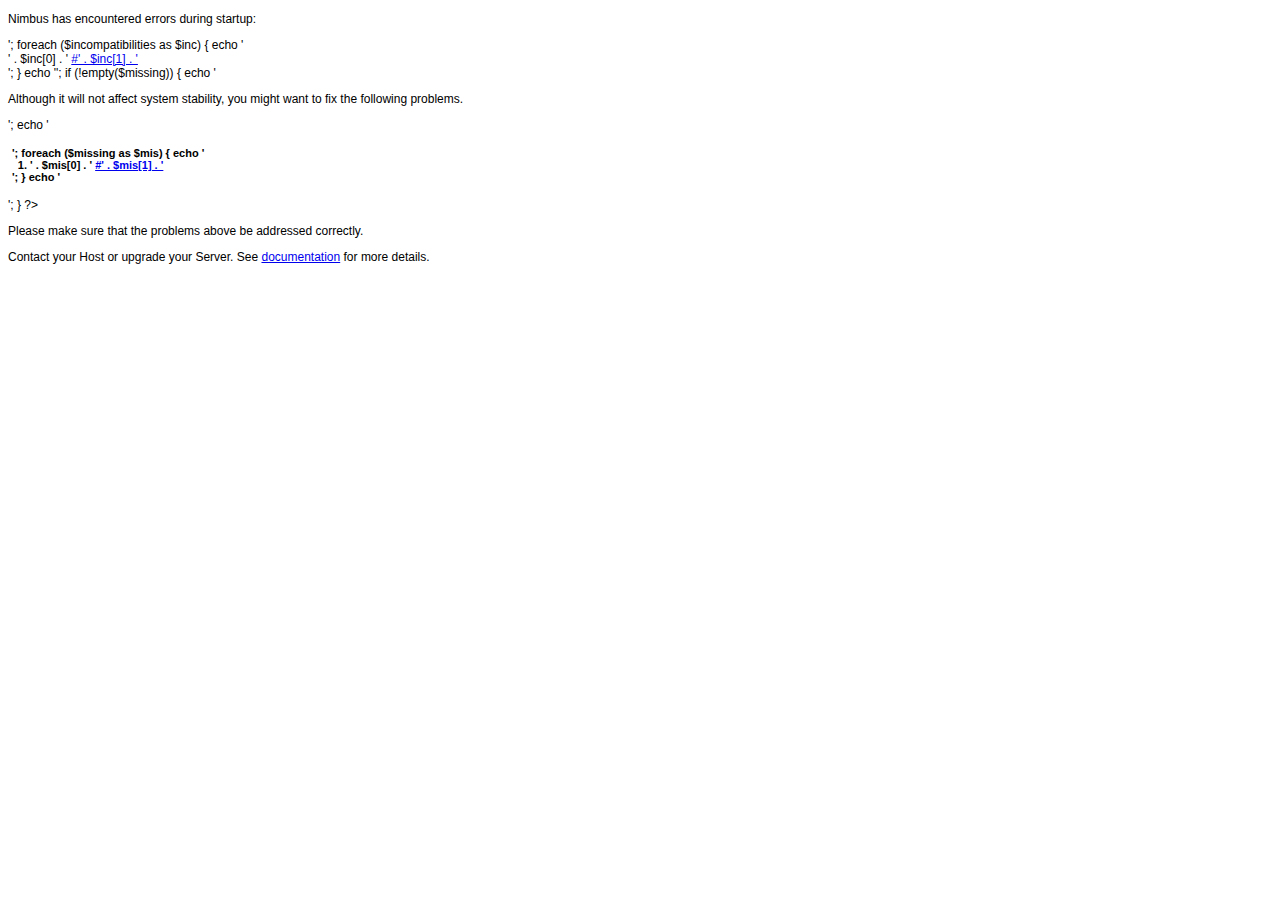
<file: nimbus/sys/shell/common/compatibility.html>
<!DOCTYPE html PUBLIC "-//W3C//DTD XHTML 1.0 Transitional//EN"
    "http://www.w3.org/TR/xhtml1/DTD/xhtml1-transitional.dtd">
<html xmlns="http://www.w3.org/1999/xhtml">
  <head>
    <title>Environment compatibility check failed &ndash; Nimbus Bootstrap Utility</title>
	<style type="text/css">
		body {
			font-family: arial;
			font-size: 12px;
			cursor: default;
		}
		.list {
			font-size: 11px;
			font-weight: bold;
			padding: 4px;
		}
		.list li {
			margin-left: 18px;
		}
	</style>
  </head>
  <body>
	<div style="font-size:12px;font-family:arial;">
		<p>Nimbus has encountered errors during startup:</p>
		<?php
			echo '<ol class="list">';
			foreach ($incompatibilities as $inc) {
				echo '<li>' . $inc[0] . ' <a href="http://docs.nimbusdesktop.org/errors/error_' . $inc[1] . '" target="_new">#' . $inc[1] . '</a></li>';
			}
			echo '</ol>';
			if (!empty($missing)) {
				echo '<p>Although it will not affect system stability, you might want to fix the following problems.</p>';
				echo '<ol class="list">';
				foreach ($missing as $mis) {
					echo '<li>' . $mis[0] . ' <a href="http://docs.nimbusdesktop.org/errors/error_' . $mis[1] . '" target="_new">#' . $mis[1] . '</a></li>';
				}
				echo '</ol>';
			}
		?>
		<p>Please make sure that the problems above be addressed correctly.</p>
		<p>Contact your Host or upgrade your Server. See <a href="http://docs.nimbusdesktop.org/errors/error_000" target="_blank">documentation</a> for more details.</p>
	</div>
  </body>
</html>
</file>
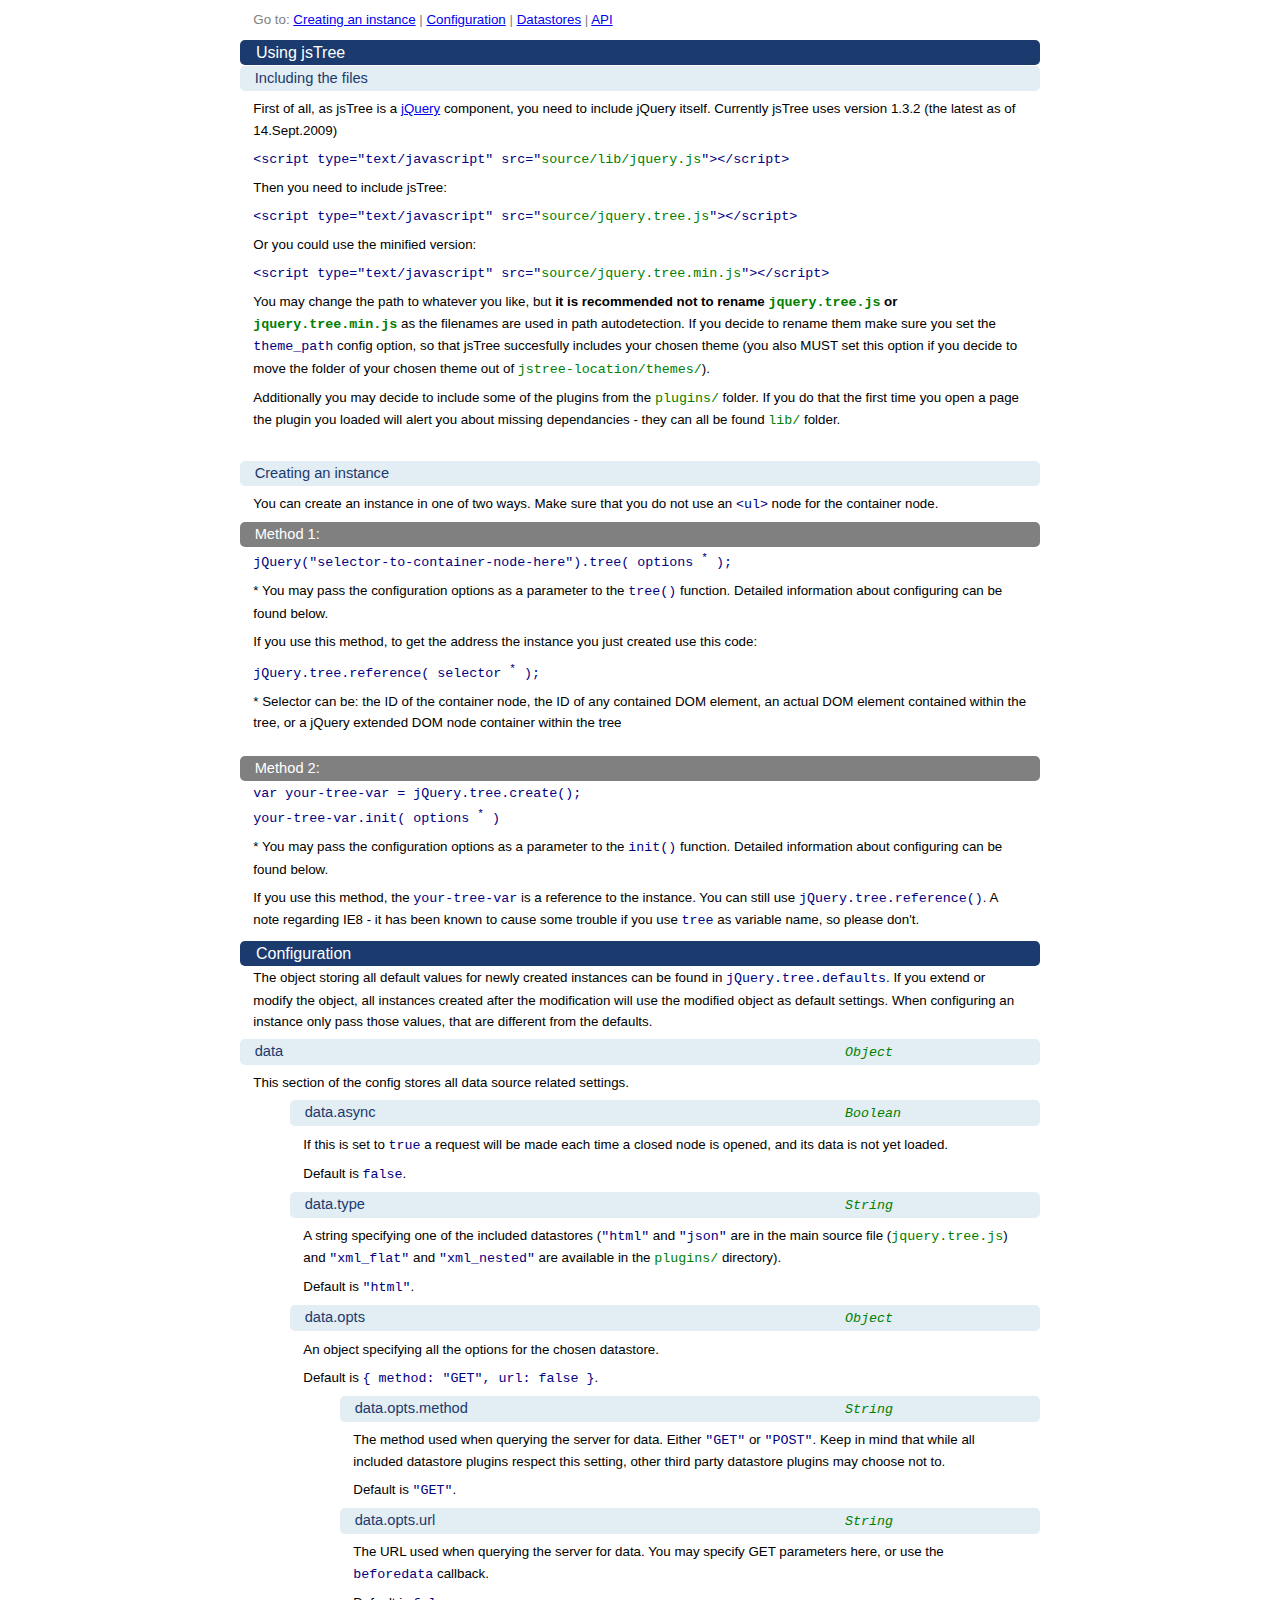
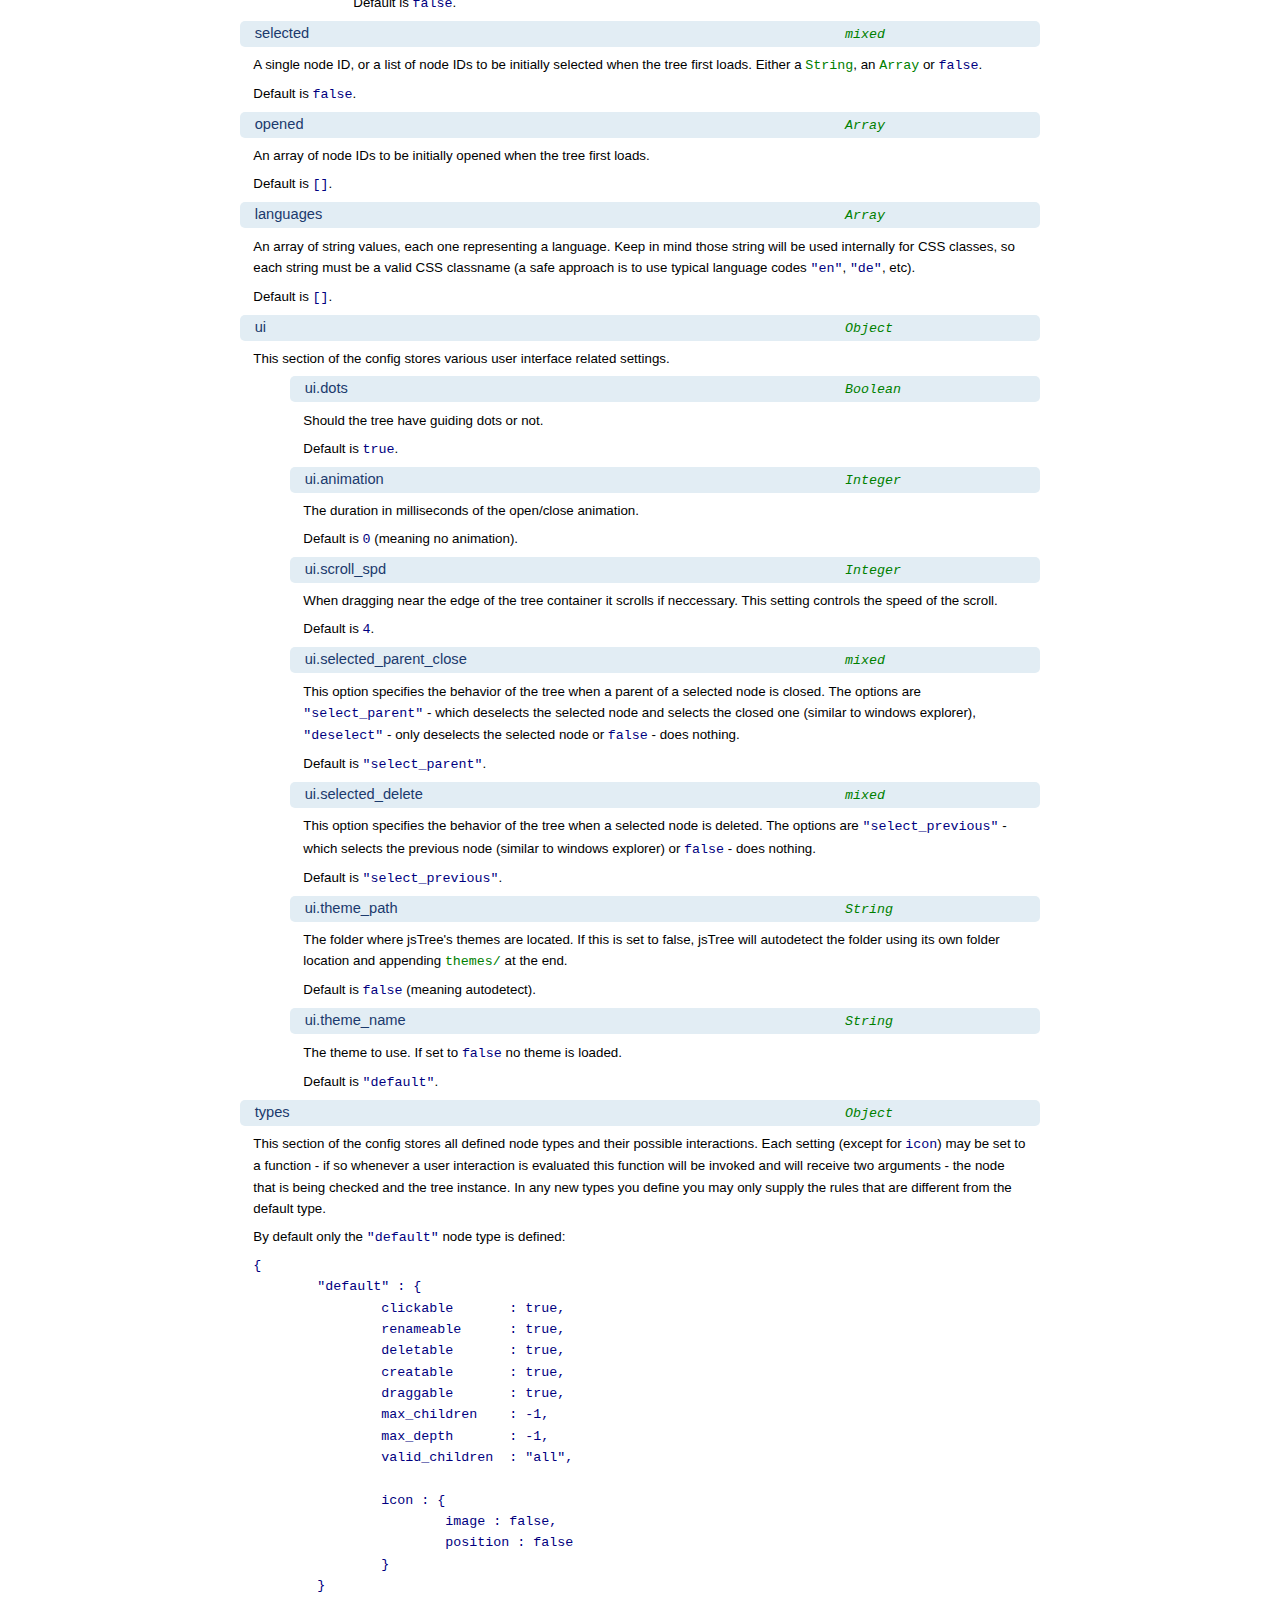
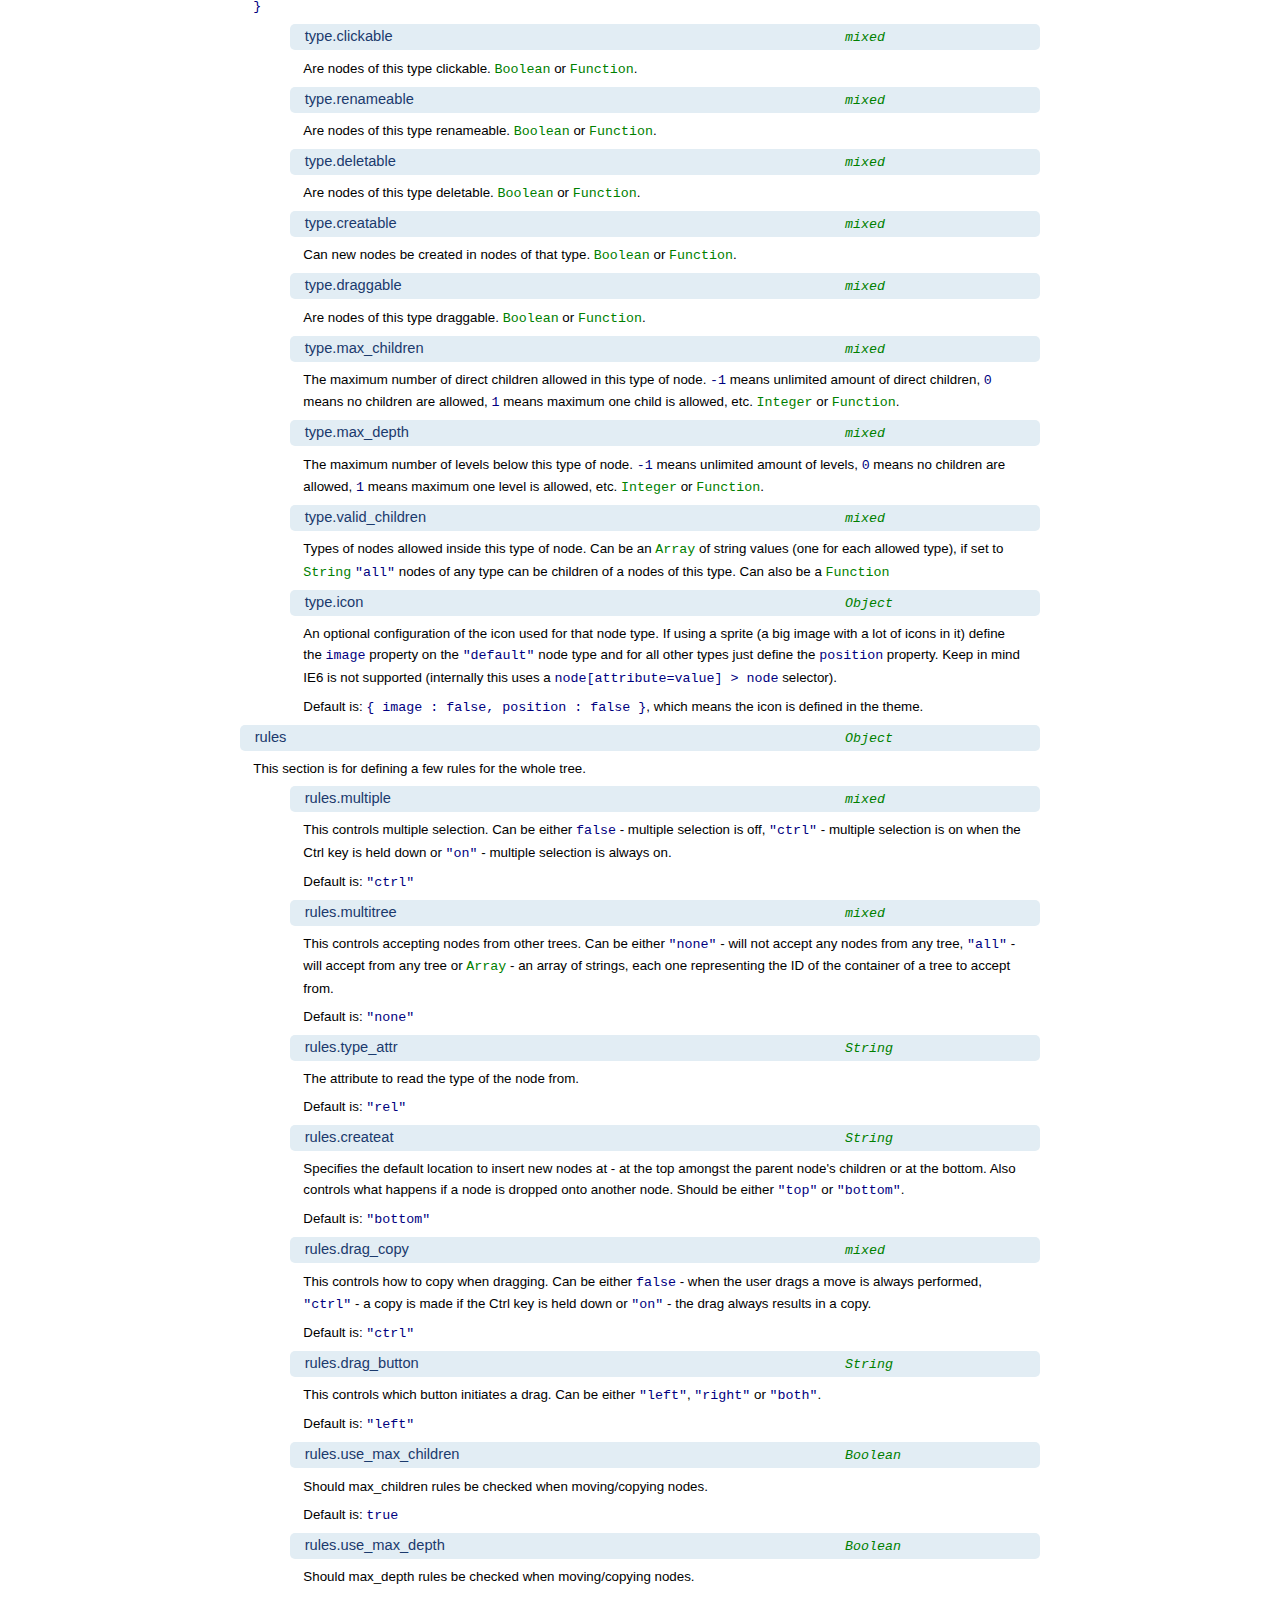
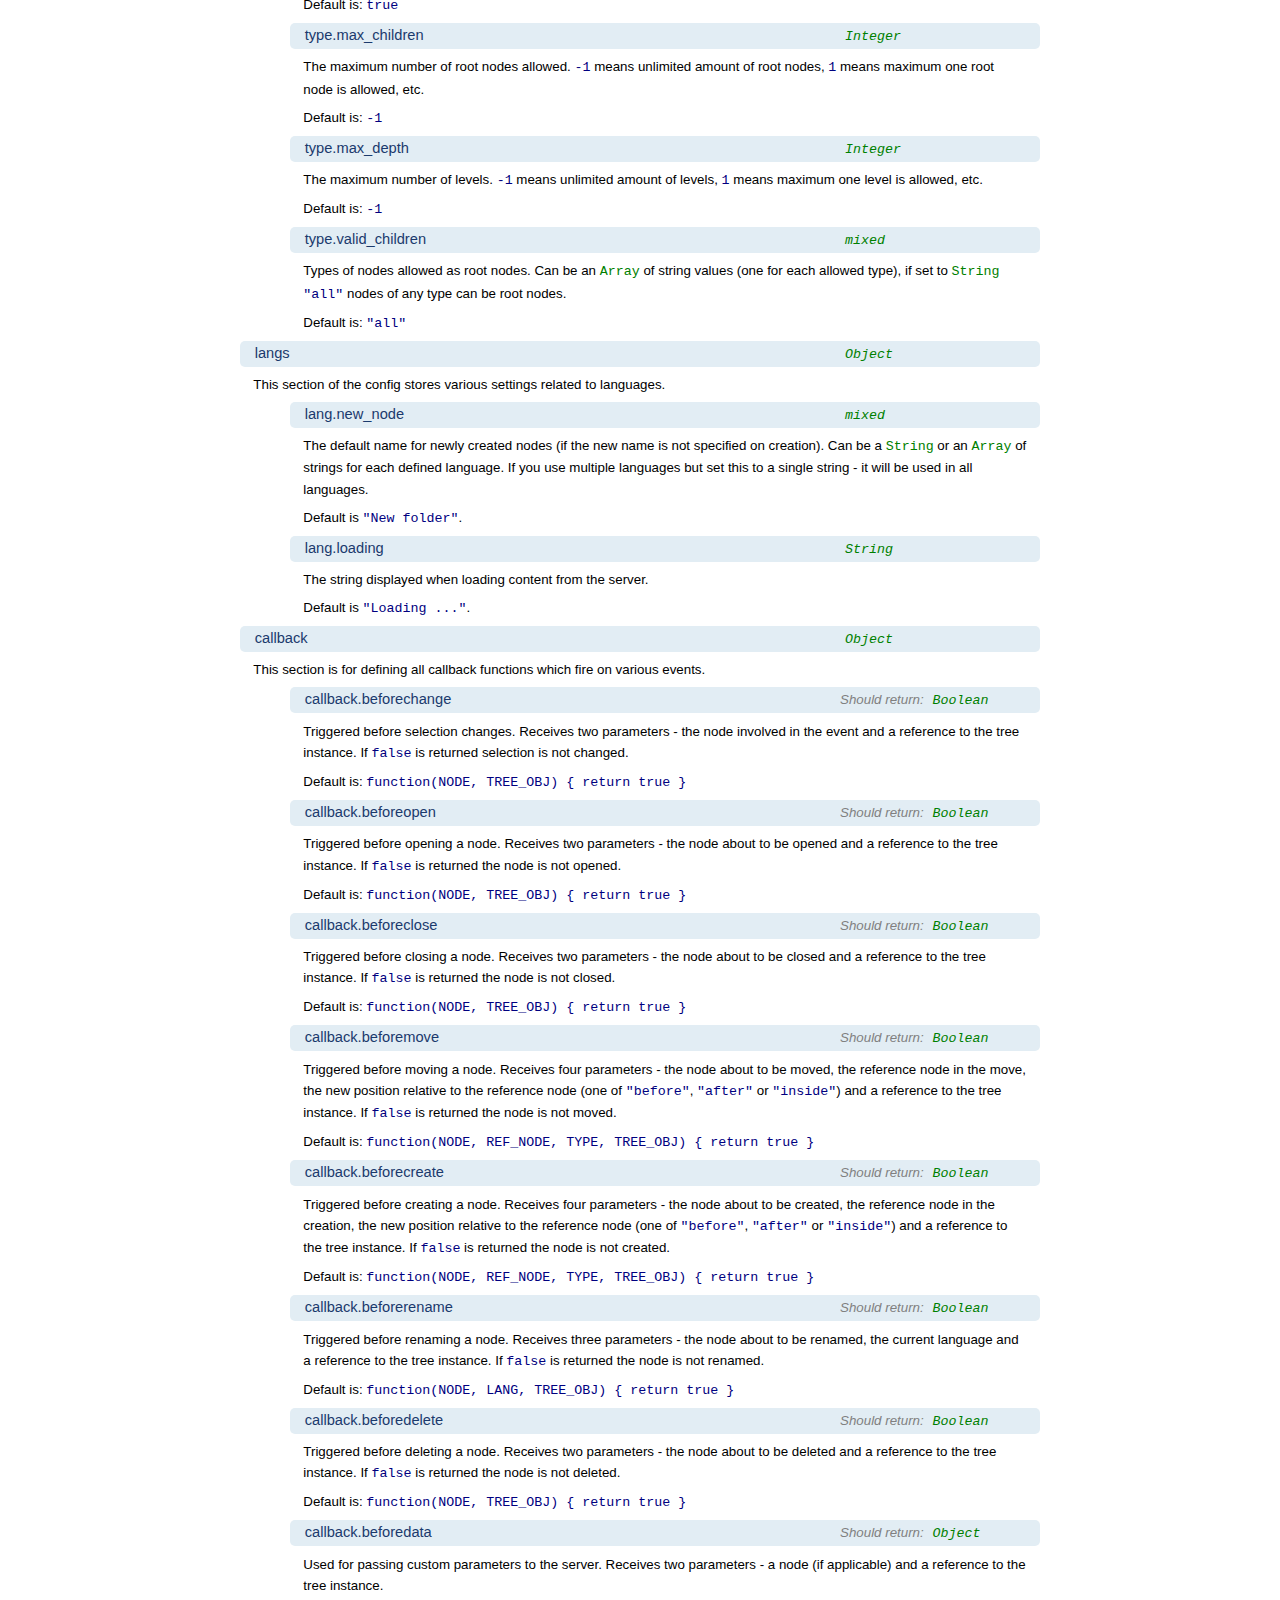
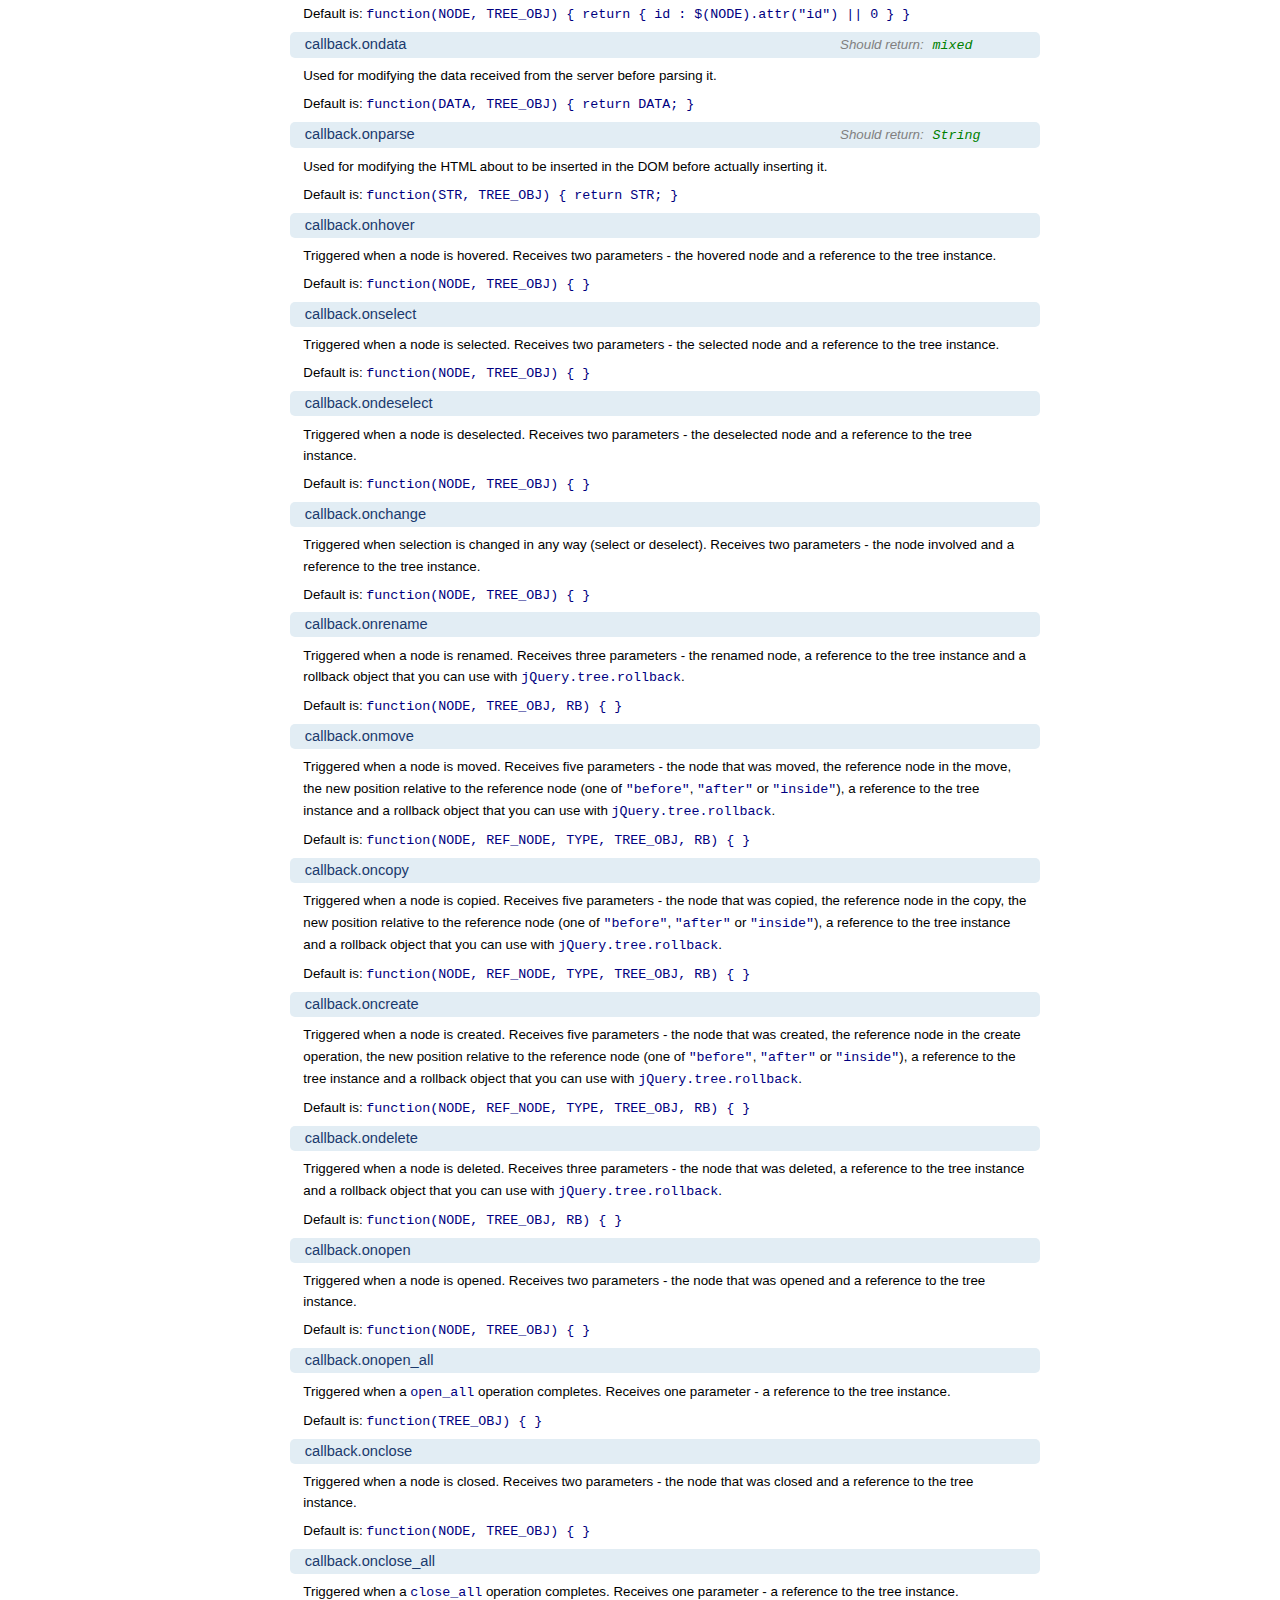
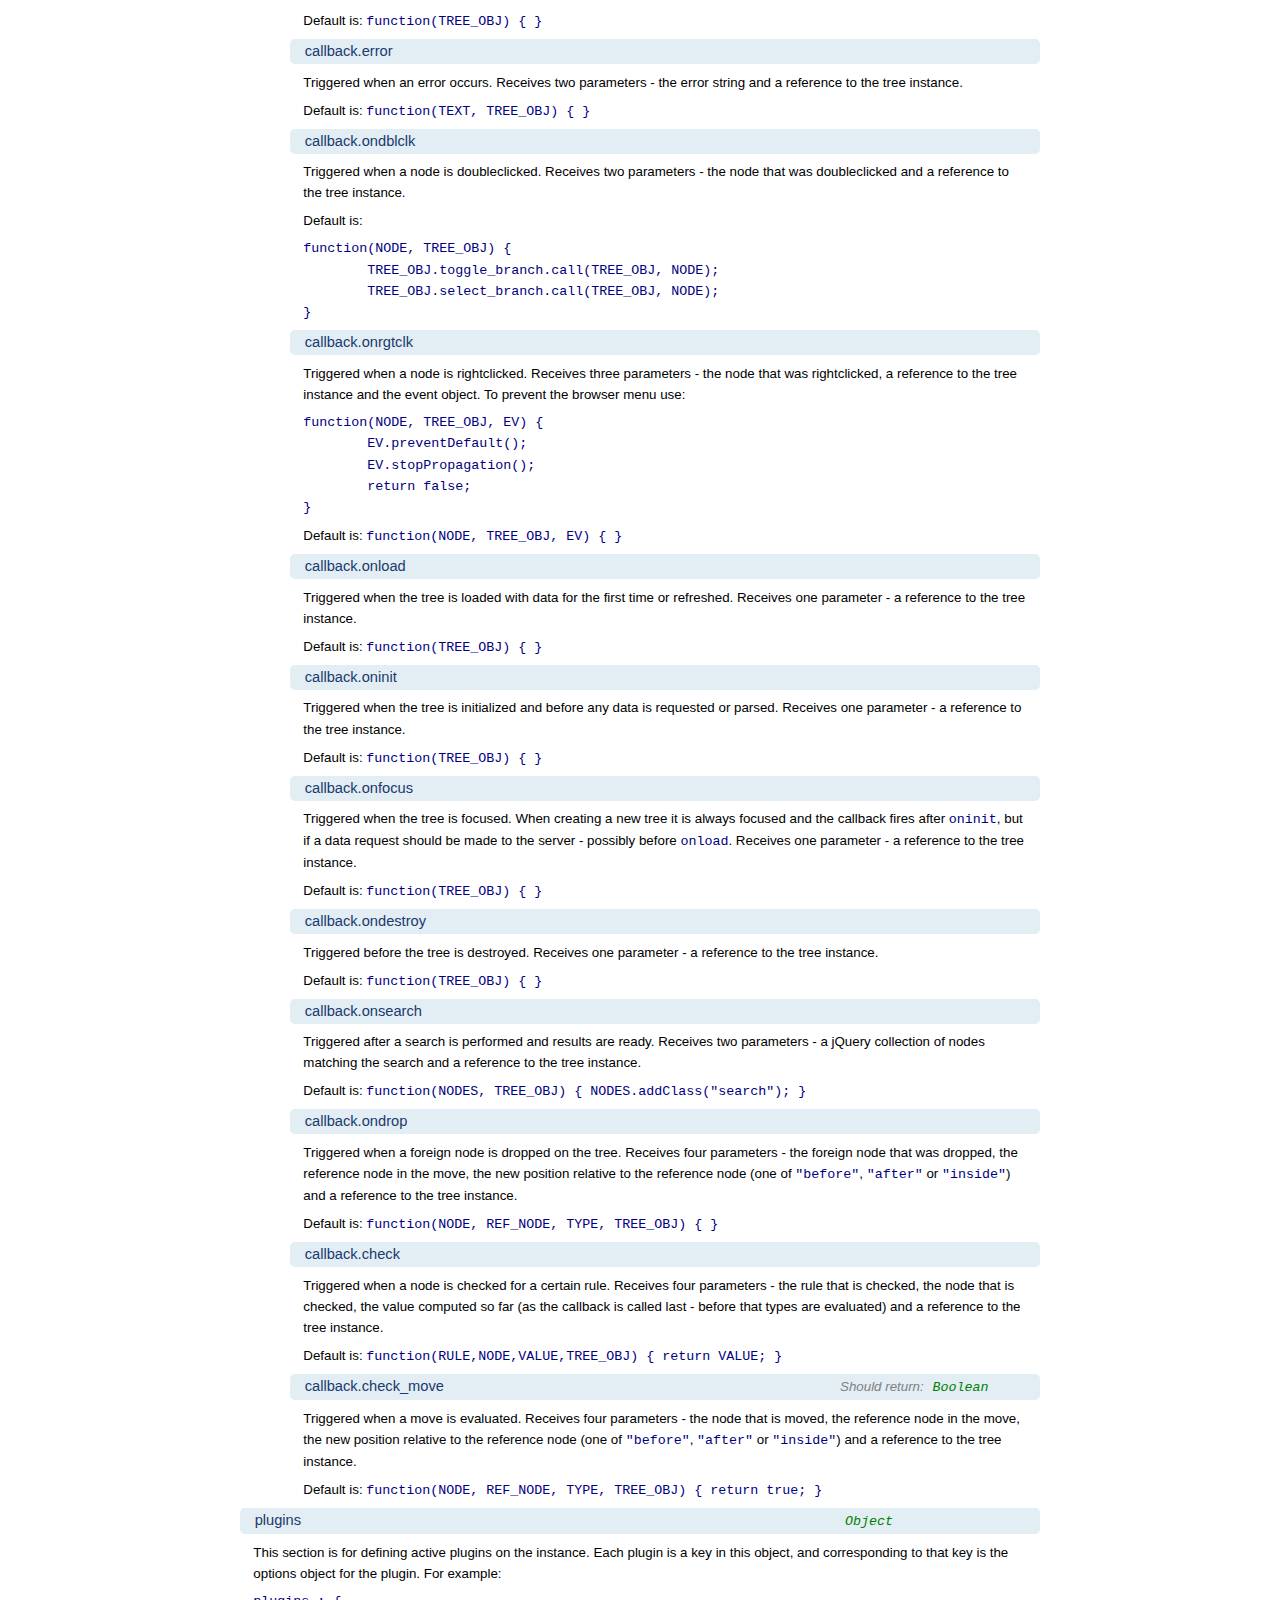
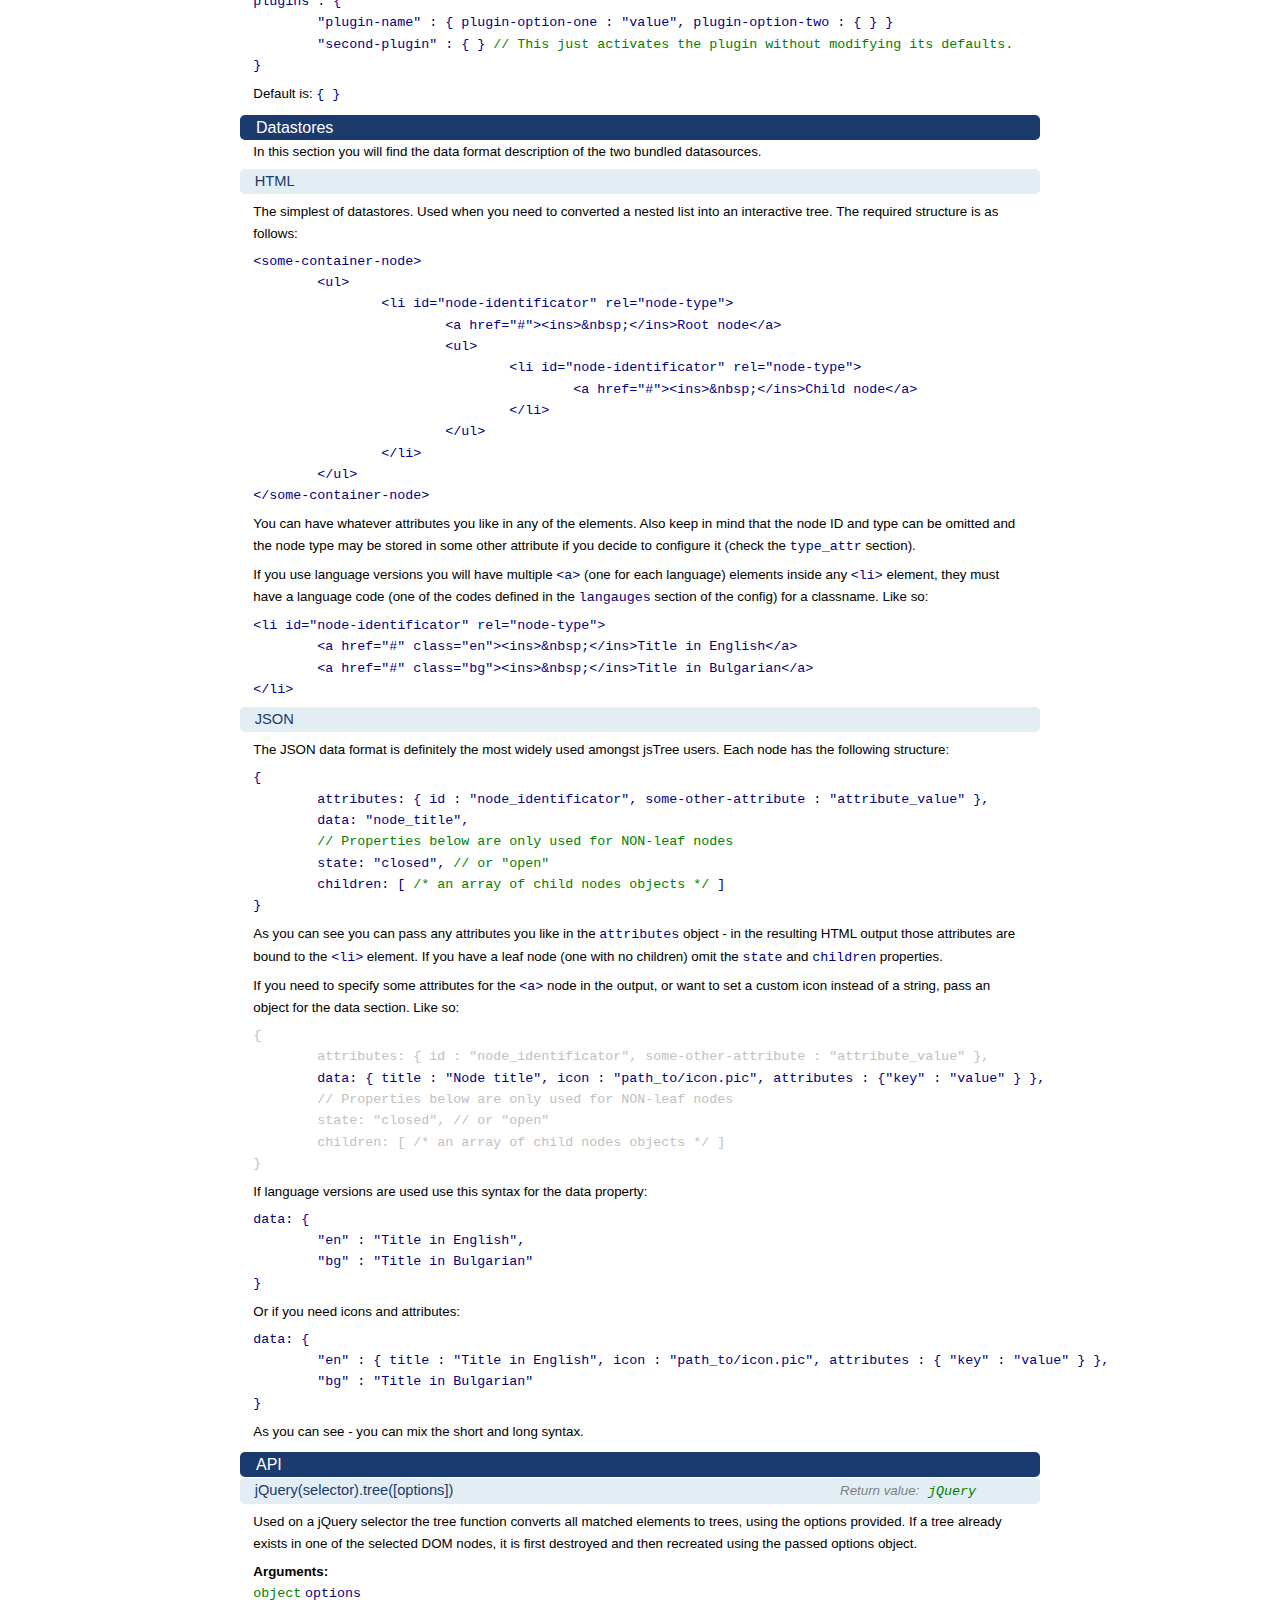
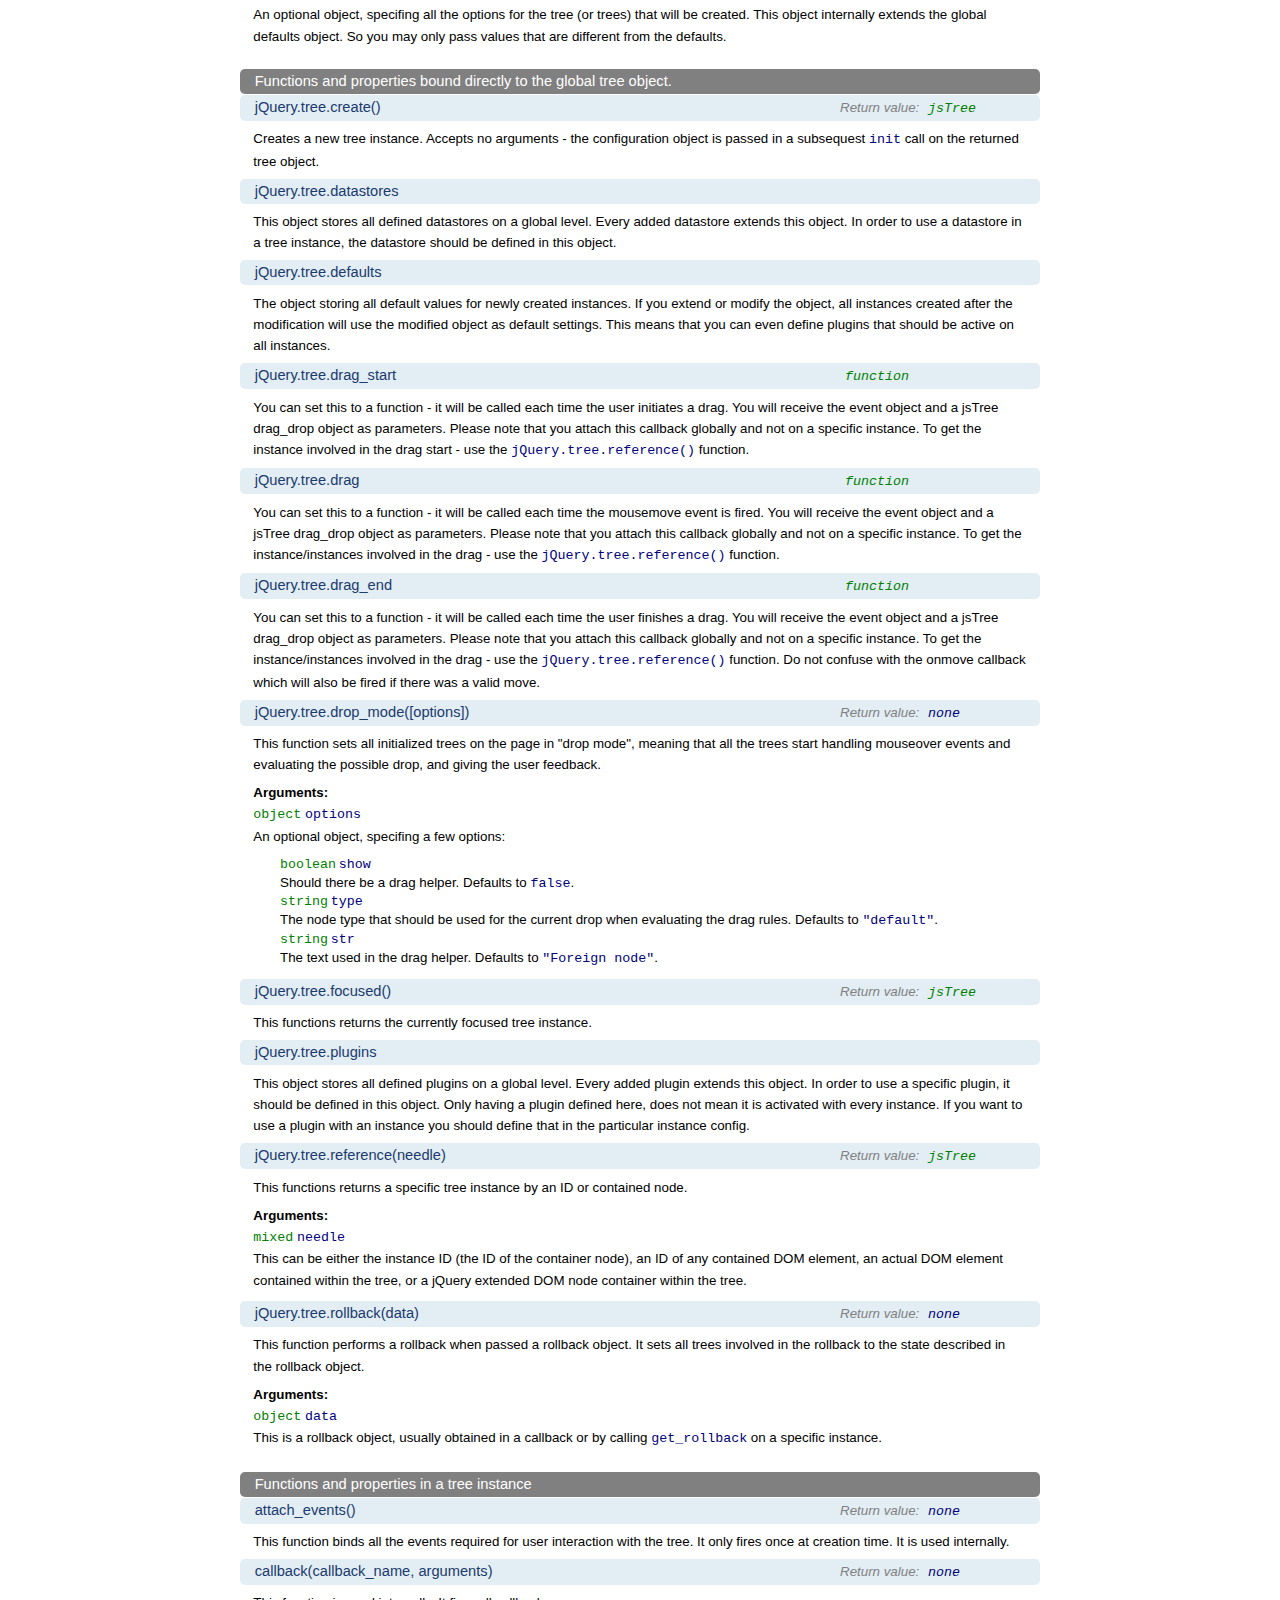
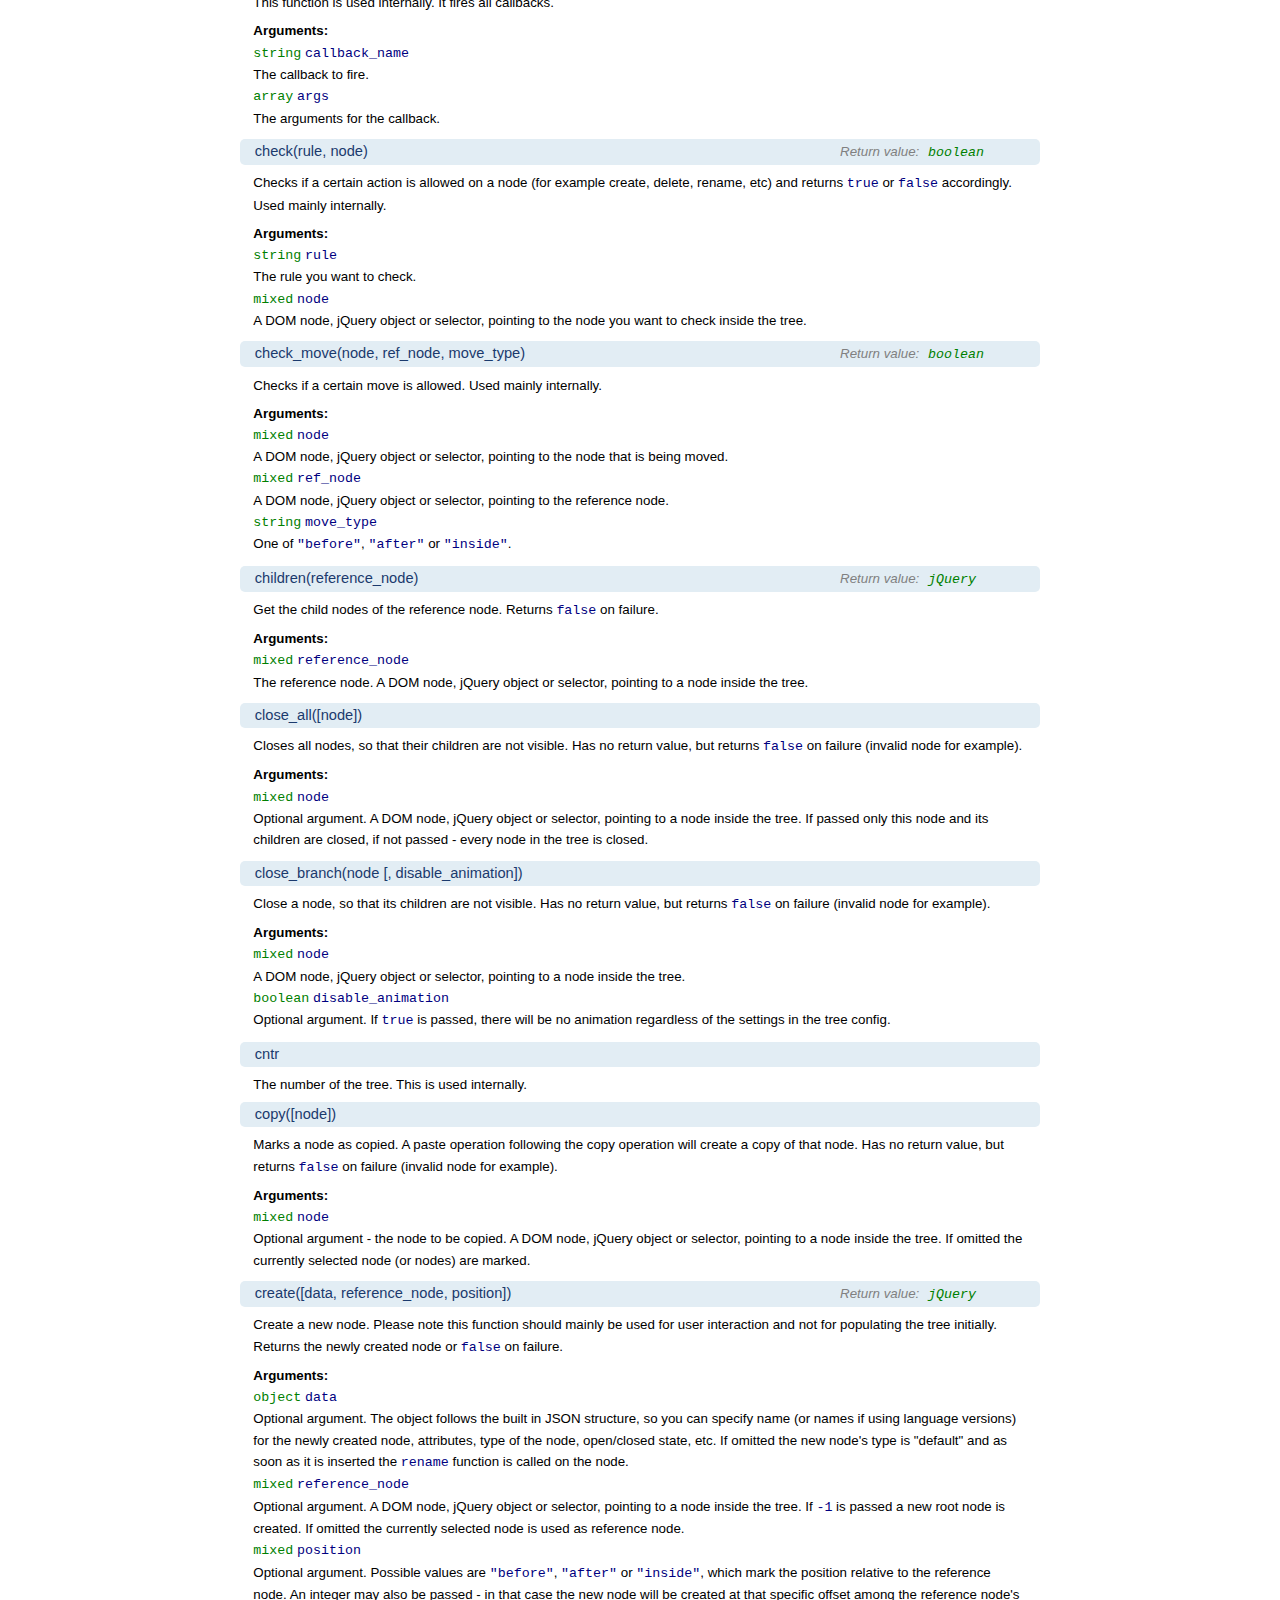
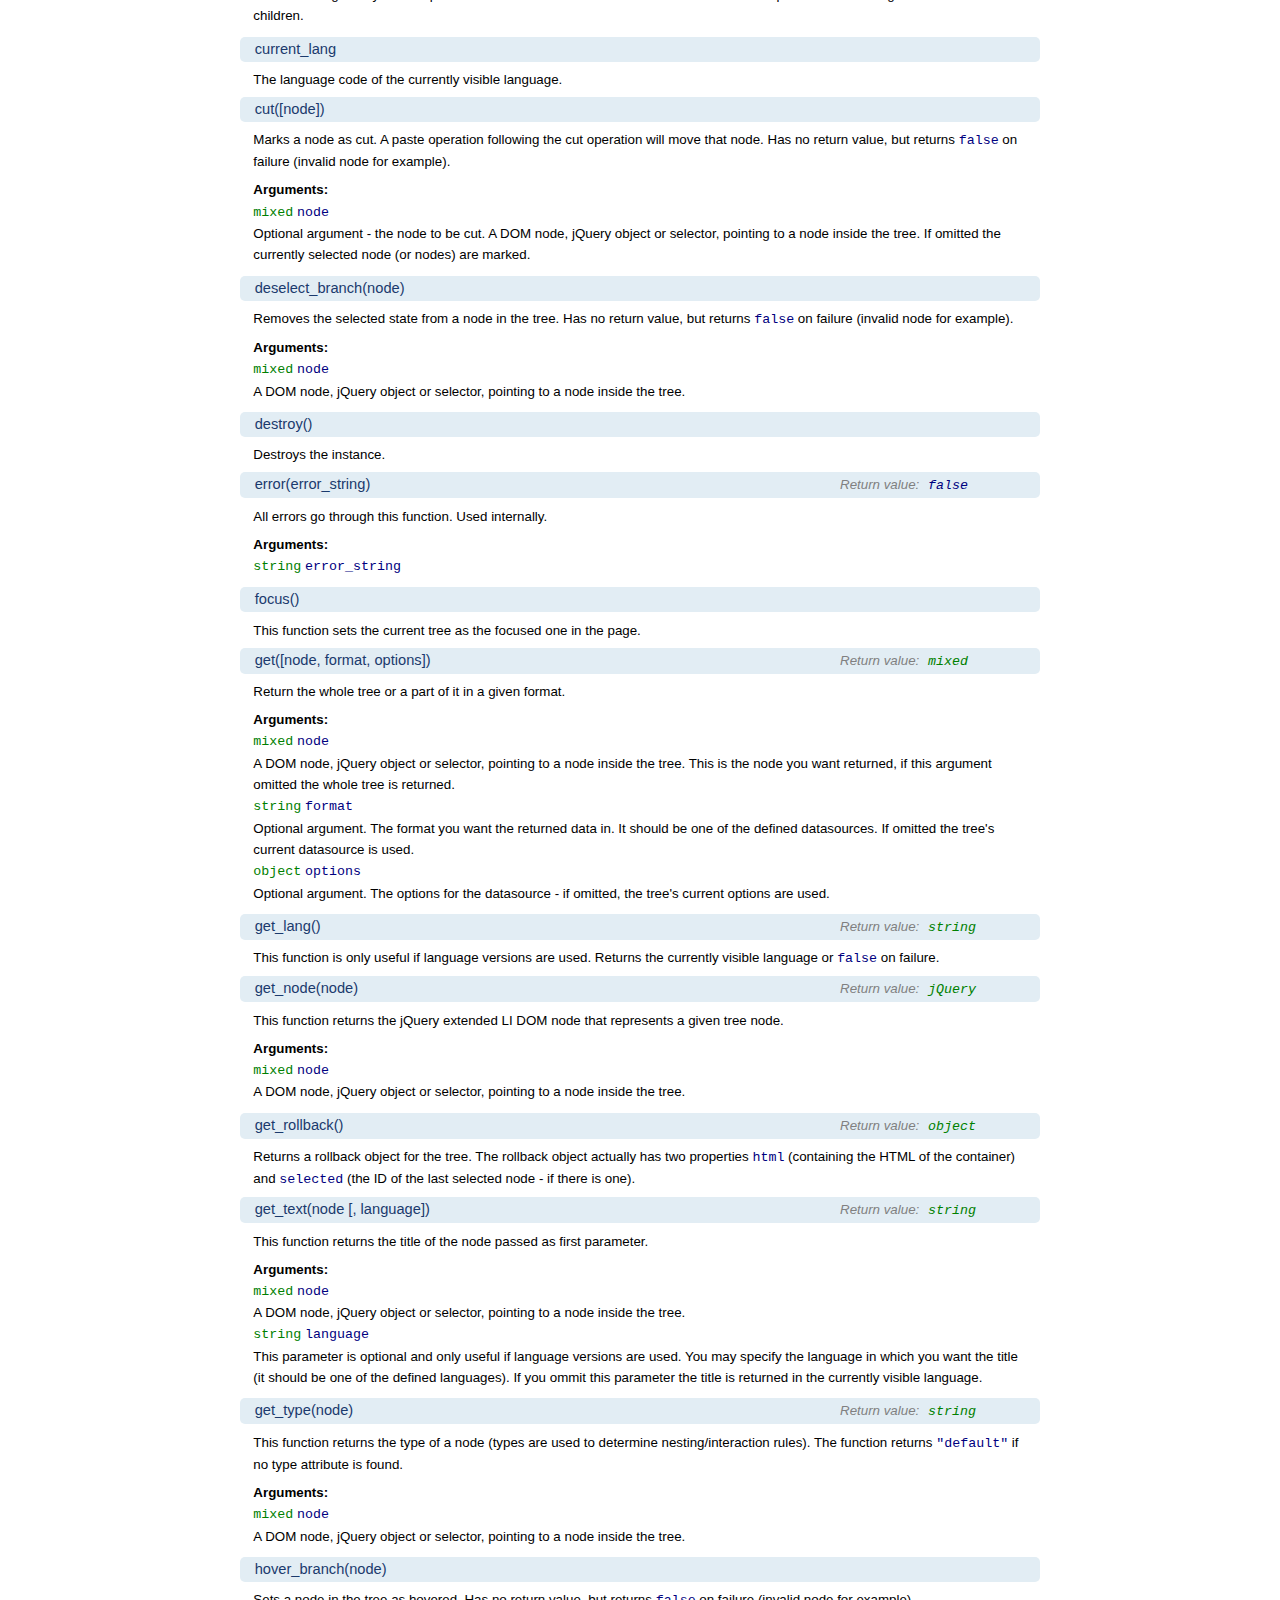
<file: public/resources/scripts/jquery/plugins/tree/documentation.html>
<!DOCTYPE html
PUBLIC "-//W3C//DTD XHTML 1.0 Strict//EN"
"http://www.w3.org/TR/xhtml1/DTD/xhtml1-strict.dtd">
<html xmlns="http://www.w3.org/1999/xhtml">
<head>
	<meta http-equiv="Content-Type" content="text/html; charset=utf-8" />
	<title>jsTree documentation</title>
	<style type="text/css">
	html, body { padding:0; margin:0; background:white; }
	body, input, th, td, select, option { font-family:"Trebuchet MS",Verdana,Helvetica,Arial,sans-serif !important; font-size:62.5%; color:black; }
	#container { width:800px; margin:0 auto; }
	h1 { background:#1B3A6D; color:white; font-size:1.6em; margin:10px 0 1px 0; padding:0 0 0 1em; letter-spacing:0; line-height:25px; font-weight:normal; border-radius:5px; -moz-border-radius:5px; }
	h2 { background:#E2EDF4; color:#1B3A6D; font-size:11pt; margin:0 0 0.5em 0; padding:0 0 0 1em; letter-spacing:0; line-height:25px; font-weight:normal; border-radius:5px; -moz-border-radius:5px; overflow:hidden; }
	h3 { background:gray; color:white; font-size:11pt; margin:1.5em 0 1px 0; padding:0 0 0 1em; letter-spacing:0; line-height:25px; font-weight:normal; border-radius:5px; -moz-border-radius:5px; overflow:hidden; }
	pre, p { font-size:10pt; line-height:1.6em; padding:0 1em; margin:0 0 0.5em 0; }
	pre, code { font-size:10pt; }
	.fp { color:navy; }
	.type { color:green; }
	h2 span { float:left; line-height:25px; }
	h2 em { float:right; width:200px; font-size:10pt; line-height:25px; color:gray; margin:0; padding:0; font-style:none; }
	h2 em code { padding:0 5px; }
	.arguments { margin-bottom:10px; }
	.arguments p { margin-bottom:0; }
	.arguments strong, .arguments code { display:block; }
	.arguments .inner_description { display:block; }
	.arguments ul { list-style-type:none; }
	.arguments code { display:inline; float:none; margin:0; }
	.arguments li p { padding:0; }
	.indent { margin-left:50px; }

	@media print { 
		#container { width:auto; margin:0 1em; }
		h1, h2, h3 { page-break-after:avoid; }
	}
	</style>
</head>
<body>
	<div id="container">
		<p style="line-height:20px; margin-top:10px; color:gray;">Go to: <a href="#creating">Creating an instance</a> | <a href="#configuration">Configuration</a> | <a href="#datastores">Datastores</a> | <a href="#api">API</a></p>
		<h1>Using jsTree</h1>
		<div class="content">
		<h2>Including the files</h2>
		<p>First of all, as jsTree is a <a href="http://jquery.com">jQuery</a> component, you need to include jQuery itself. Currently jsTree uses version 1.3.2 (the latest as of 14.Sept.2009)</p>
		<p><code class="fp">&lt;script type=&quot;text/javascript&quot; src=&quot;</code><code class="type">source/lib/jquery.js</code><code class="fp">&quot;&gt;&lt;/script&gt;</code></p>
		<p>Then you need to include jsTree:</p>
		<p><code class="fp">&lt;script type=&quot;text/javascript&quot; src=&quot;</code><code class="type">source/jquery.tree.js</code><code class="fp">&quot;&gt;&lt;/script&gt;</code></p>

		<p>Or you could use the minified version:</p>
		<p><code class="fp">&lt;script type=&quot;text/javascript&quot; src=&quot;</code><code class="type">source/jquery.tree.min.js</code><code class="fp">&quot;&gt;&lt;/script&gt;</code></p>

		<p>You may change the path to whatever you like, but <strong>it is recommended not to rename <code class="type">jquery.tree.js</code> or <code class="type">jquery.tree.min.js</code></strong> as the filenames are used in path autodetection. If you decide to rename them make sure you set the <code class="fp">theme_path</code> config option, so that jsTree succesfully includes your chosen theme (you also MUST set this option if you decide to move the folder of your chosen theme out of <code class="type">jstree-location/themes/</code>).</p>

		<p>Additionally you may decide to include some of the plugins from the <code class="type">plugins/</code> folder. If you do that the first time you open a page the plugin you loaded will alert you about missing dependancies - they can all be found <code class="type">lib/</code> folder.</p>

		<h2 style="margin-top:2em;" id="creating">Creating an instance</h2>
		<p>You can create an instance in one of two ways. Make sure that you do not use an <code class="fp">&lt;ul&gt;</code> node for the container node.</p>
		<h3 style="margin-top:0;">Method 1:</h3>
		<p><code class="fp">jQuery("selector-to-container-node-here").tree( options <sup>*</sup> );</code></p>
		<p>* You may pass the configuration options as a parameter to the <code class="fp">tree()</code> function. Detailed information about configuring can be found below.</p>
		<p>If you use this method, to get the address the instance you just created use this code:</p>
		<p><code class="fp">jQuery.tree.reference( selector <sup>*</sup> );</code></p>
		<p>* Selector can be: the ID of the container node, the ID of any contained DOM element, an actual DOM element contained within the tree, or a jQuery extended DOM node container within the tree</p>

		<h3>Method 2:</h3>
		<p><code class="fp">var your-tree-var = jQuery.tree.create();<br />your-tree-var.init( options <sup>*</sup> )</code></p>
		<p>* You may pass the configuration options as a parameter to the <code class="fp">init()</code> function. Detailed information about configuring can be found below.</p>
		<p>If you use this method, the <code class="fp">your-tree-var</code> is a reference to the instance. You can still use <code class="fp">jQuery.tree.reference()</code>. A note regarding IE8 - it has been known to cause some trouble if you use <code class="fp">tree</code> as variable name, so please don't.</p>

		</div>
		<h1 id="configuration">Configuration</h1>
		<div class="content">
		<p>The object storing all default values for newly created instances can be found in <code class="fp">jQuery.tree.defaults</code>. If you extend or modify the object, all instances created after the modification will use the modified object as default settings. When configuring an instance only pass those values, that are different from the defaults.</p>

		<h2 id="data">
			<span>data</span>
			<em><code class="type">Object</code></em>
		</h2>
		<p class="description">This section of the config stores all data source related settings.</p>

		<div class="indent">
			<h2 id="data.async">
				<span>data.async</span>
				<em><code class="type">Boolean</code></em>
			</h2>
			<p class="description">If this is set to <code class="fp">true</code> a request will be made each time a closed node is opened, and its data is not yet loaded.</p>
			<p class="description">Default is <code class="fp">false</code>.</p>

			<h2 id="data.type">
				<span>data.type</span>
				<em><code class="type">String</code></em>
			</h2>
			<p class="description">A string specifying one of the included datastores (<code class="fp">"html"</code> and <code class="fp">"json"</code> are in the main source file (<code class="type">jquery.tree.js</code>) and <code class="fp">"xml_flat"</code> and <code class="fp">"xml_nested"</code> are available in the <code class="type">plugins/</code> directory).</p>
			<p class="description">Default is <code class="fp">"html"</code>.</p>

			<h2 id="data.opts">
				<span>data.opts</span>
				<em><code class="type">Object</code></em>
			</h2>
			<p class="description">An object specifying all the options for the chosen datastore.</p>
			<p class="description">Default is <code class="fp">{ method: "GET", url: false }</code>.</p>

			<div class="indent">
				<h2 id="data.opts.method">
					<span>data.opts.method</span>
					<em><code class="type">String</code></em>
				</h2>
				<p class="description">The method used when querying the server for data. Either <code class="fp">"GET"</code> or <code class="fp">"POST"</code>. Keep in mind that while all included datastore plugins respect this setting, other third party datastore plugins may choose not to.</p>
				<p class="description">Default is <code class="fp">"GET"</code>.</p>
			</div>
			<div class="indent">
				<h2 id="data.opts.url">
					<span>data.opts.url</span>
					<em><code class="type">String</code></em>
				</h2>
				<p class="description">The URL used when querying the server for data. You may specify GET parameters here, or use the <code class="fp">beforedata</code> callback.</p>
				<p class="description">Default is <code class="fp">false</code>.</p>
			</div>
		</div>

		<h2 id="config.selected">
			<span>selected</span>
			<em><code class="type">mixed</code></em>
		</h2>
		<p class="description">A single node ID, or a list of node IDs to be initially selected when the tree first loads. Either a <code class="type">String</code>, an <code class="type">Array</code> or <code class="fp">false</code>.</p>
		<p class="description">Default is <code class="fp">false</code>.</p>

		<h2 id="opened">
			<span>opened</span>
			<em><code class="type">Array</code></em>
		</h2>
		<p class="description">An array of node IDs to be initially opened when the tree first loads.</p>
		<p class="description">Default is <code class="fp">[]</code>.</p>

		<h2 id="languages">
			<span>languages</span>
			<em><code class="type">Array</code></em>
		</h2>
		<p class="description">An array of string values, each one representing a language. Keep in mind those string will be used internally for CSS classes, so each string must be a valid CSS classname (a safe approach is to use typical language codes <code class="fp">"en"</code>, <code class="fp">"de"</code>, etc).</p>
		<p class="description">Default is <code class="fp">[]</code>.</p>

		<h2 id="ui">
			<span>ui</span>
			<em><code class="type">Object</code></em>
		</h2>
		<p class="description">This section of the config stores various user interface related settings.</p>

		<div class="indent">
			<h2 id="ui.dots">
				<span>ui.dots</span>
				<em><code class="type">Boolean</code></em>
			</h2>
			<p class="description">Should the tree have guiding dots or not.</p>
			<p class="description">Default is <code class="fp">true</code>.</p>

			<h2 id="ui.animation">
				<span>ui.animation</span>
				<em><code class="type">Integer</code></em>
			</h2>
			<p class="description">The duration in milliseconds of the open/close animation.</p>
			<p class="description">Default is <code class="fp">0</code> (meaning no animation).</p>

			<h2 id="ui.scroll_spd">
				<span>ui.scroll_spd</span>
				<em><code class="type">Integer</code></em>
			</h2>
			<p class="description">When dragging near the edge of the tree container it scrolls if neccessary. This setting controls the speed of the scroll.</p>
			<p class="description">Default is <code class="fp">4</code>.</p>

			<h2 id="ui.selected_parent_close">
				<span>ui.selected_parent_close</span>
				<em><code class="type">mixed</code></em>
			</h2>
			<p class="description">This option specifies the behavior of the tree when a parent of a selected node is closed. The options are <code class="fp">"select_parent"</code> - which deselects the selected node and selects the closed one (similar to windows explorer), <code class="fp">"deselect"</code> - only deselects the selected node or <code class="fp">false</code> - does nothing.</p>
			<p class="description">Default is <code class="fp">"select_parent"</code>.</p>

			<h2 id="ui.selected_delete">
				<span>ui.selected_delete</span>
				<em><code class="type">mixed</code></em>
			</h2>
			<p class="description">This option specifies the behavior of the tree when a selected node is deleted. The options are <code class="fp">"select_previous"</code> - which selects the previous node (similar to windows explorer) or <code class="fp">false</code> - does nothing.</p>
			<p class="description">Default is <code class="fp">"select_previous"</code>.</p>

			<h2 id="ui.theme_path">
				<span>ui.theme_path</span>
				<em><code class="type">String</code></em>
			</h2>
			<p class="description">The folder where jsTree's themes are located. If this is set to false, jsTree will autodetect the folder using its own folder location and appending <code class="type">themes/</code> at the end.</p>
			<p class="description">Default is <code class="fp">false</code> (meaning autodetect).</p>

			<h2 id="ui.theme_name">
				<span>ui.theme_name</span>
				<em><code class="type">String</code></em>
			</h2>
			<p class="description">The theme to use. If set to <code class="fp">false</code> no theme is loaded.</p>
			<p class="description">Default is <code class="fp">"default"</code>.</p>
		</div>

		<h2 id="types">
			<span>types</span>
			<em><code class="type">Object</code></em>
		</h2>
		<p class="description">This section of the config stores all defined node types and their possible interactions. Each setting (except for <code class="fp">icon</code>) may be set to a function - if so whenever a user interaction is evaluated this function will be invoked and will receive two arguments - the node that is being checked and the tree instance. In any new types you define you may only supply the rules that are different from the default type.</p>
		<p class="description">By default only the <code class="fp">"default"</code> node type is defined:</p>
<pre class="fp">
{
	"default" : {
		clickable	: true,
		renameable	: true,
		deletable	: true,
		creatable	: true,
		draggable	: true,
		max_children	: -1,
		max_depth	: -1,
		valid_children	: "all",

		icon : {
			image : false,
			position : false
		}
	}
}
</pre>
		<div class="indent">
			<h2 id="type.clickable">
				<span>type.clickable</span>
				<em><code class="type">mixed</code></em>
			</h2>
			<p class="description">Are nodes of this type clickable. <code class="type">Boolean</code> or <code class="type">Function</code>.</p>

			<h2 id="type.renameable">
				<span>type.renameable</span>
				<em><code class="type">mixed</code></em>
			</h2>
			<p class="description">Are nodes of this type renameable. <code class="type">Boolean</code> or <code class="type">Function</code>.</p>

			<h2 id="type.deletable">
				<span>type.deletable</span>
				<em><code class="type">mixed</code></em>
			</h2>
			<p class="description">Are nodes of this type deletable. <code class="type">Boolean</code> or <code class="type">Function</code>.</p>

			<h2 id="type.creatable">
				<span>type.creatable</span>
				<em><code class="type">mixed</code></em>
			</h2>
			<p class="description">Can new nodes be created in nodes of that type. <code class="type">Boolean</code> or <code class="type">Function</code>.</p>

			<h2 id="type.draggable">
				<span>type.draggable</span>
				<em><code class="type">mixed</code></em>
			</h2>
			<p class="description">Are nodes of this type draggable. <code class="type">Boolean</code> or <code class="type">Function</code>.</p>

			<h2 id="type.max_children">
				<span>type.max_children</span>
				<em><code class="type">mixed</code></em>
			</h2>
			<p class="description">The maximum number of direct children allowed in this type of node. <code class="fp">-1</code> means unlimited amount of direct children, <code class="fp">0</code> means no children are allowed, <code class="fp">1</code> means maximum one child is allowed, etc. <code class="type">Integer</code> or <code class="type">Function</code>.</p>

			<h2 id="type.max_depth">
				<span>type.max_depth</span>
				<em><code class="type">mixed</code></em>
			</h2>
			<p class="description">The maximum number of levels below this type of node. <code class="fp">-1</code> means unlimited amount of levels, <code class="fp">0</code> means no children are allowed, <code class="fp">1</code> means maximum one level is allowed, etc. <code class="type">Integer</code> or <code class="type">Function</code>.</p>

			<h2 id="type.valid_children">
				<span>type.valid_children</span>
				<em><code class="type">mixed</code></em>
			</h2>
			<p class="description">Types of nodes allowed inside this type of node. Can be an <code class="type">Array</code> of string values (one for each allowed type), if set to <code class="type">String</code> <code class="fp">"all"</code> nodes of any type can be children of a nodes of this type. Can also be a <code class="type">Function</code></p>

			<h2 id="type.icon">
				<span>type.icon</span>
				<em><code class="type">Object</code></em>
			</h2>
			<p class="description">An optional configuration of the icon used for that node type. If using a sprite (a big image with a lot of icons in it) define the <code class="fp">image</code> property on the <code class="fp">"default"</code> node type and for all other types just define the <code class="fp">position</code> property. Keep in mind IE6 is not supported (internally this uses a <code class="fp">node[attribute=value] &gt; node</code> selector).</p>
			<p class="description">Default is: <code class="fp">{ image : false, position : false }</code>, which means the icon is defined in the theme.</p>
		</div>

		<h2 id="rules">
			<span>rules</span>
			<em><code class="type">Object</code></em>
		</h2>
		<p class="description">This section is for defining a few rules for the whole tree.</p>
		
		<div class="indent">
			<h2 id="rules.multiple">
				<span>rules.multiple</span>
				<em><code class="type">mixed</code></em>
			</h2>
			<p class="description">This controls multiple selection. Can be either <code class="fp">false</code> - multiple selection is off, <code class="fp">"ctrl"</code> - multiple selection is on when the Ctrl key is held down or <code class="fp">"on"</code> - multiple selection is always on.</p>
			<p class="description">Default is: <code class="fp">"ctrl"</code></p>

			<h2 id="rules.multitree">
				<span>rules.multitree</span>
				<em><code class="type">mixed</code></em>
			</h2>
			<p class="description">This controls accepting nodes from other trees. Can be either <code class="fp">"none"</code> - will not accept any nodes from any tree, <code class="fp">"all"</code> - will accept from any tree or <code class="type">Array</code> - an array of strings, each one representing the ID of the container of a tree to accept from.</p>
			<p class="description">Default is: <code class="fp">"none"</code></p>

			<h2 id="rules.type_attr">
				<span>rules.type_attr</span>
				<em><code class="type">String</code></em>
			</h2>
			<p class="description">The attribute to read the type of the node from.</p>
			<p class="description">Default is: <code class="fp">"rel"</code></p>

			<h2 id="rules.createat">
				<span>rules.createat</span>
				<em><code class="type">String</code></em>
			</h2>
			<p class="description">Specifies the default location to insert new nodes at - at the top amongst the parent node's children or at the bottom. Also controls what happens if a node is dropped onto another node. Should be either <code class="fp">"top"</code> or <code class="fp">"bottom"</code>.</p>
			<p class="description">Default is: <code class="fp">"bottom"</code></p>

			<h2 id="rules.drag_copy">
				<span>rules.drag_copy</span>
				<em><code class="type">mixed</code></em>
			</h2>
			<p class="description">This controls how to copy when dragging. Can be either <code class="fp">false</code> - when the user drags a move is always performed, <code class="fp">"ctrl"</code> - a copy is made if the Ctrl key is held down or <code class="fp">"on"</code> - the drag always results in a copy.</p>
			<p class="description">Default is: <code class="fp">"ctrl"</code></p>

			<h2 id="rules.drag_button">
				<span>rules.drag_button</span>
				<em><code class="type">String</code></em>
			</h2>
			<p class="description">This controls which button initiates a drag. Can be either <code class="fp">"left"</code>, <code class="fp">"right"</code> or <code class="fp">"both"</code>.</p>
			<p class="description">Default is: <code class="fp">"left"</code></p>

			<h2 id="rules.use_max_children">
				<span>rules.use_max_children</span>
				<em><code class="type">Boolean</code></em>
			</h2>
			<p class="description">Should max_children rules be checked when moving/copying nodes.</p>
			<p class="description">Default is: <code class="fp">true</code></p>

			<h2 id="rules.use_max_depth">
				<span>rules.use_max_depth</span>
				<em><code class="type">Boolean</code></em>
			</h2>
			<p class="description">Should max_depth rules be checked when moving/copying nodes.</p>
			<p class="description">Default is: <code class="fp">true</code></p>

			<h2 id="rules.max_children">
				<span>type.max_children</span>
				<em><code class="type">Integer</code></em>
			</h2>
			<p class="description">The maximum number of root nodes allowed. <code class="fp">-1</code> means unlimited amount of root nodes, <code class="fp">1</code> means maximum one root node is allowed, etc.</p>
			<p class="description">Default is: <code class="fp">-1</code></p>

			<h2 id="rules.max_depth">
				<span>type.max_depth</span>
				<em><code class="type">Integer</code></em>
			</h2>
			<p class="description">The maximum number of levels. <code class="fp">-1</code> means unlimited amount of levels, <code class="fp">1</code> means maximum one level is allowed, etc.</p>
			<p class="description">Default is: <code class="fp">-1</code></p>

			<h2 id="rules.valid_children">
				<span>type.valid_children</span>
				<em><code class="type">mixed</code></em>
			</h2>
			<p class="description">Types of nodes allowed as root nodes. Can be an <code class="type">Array</code> of string values (one for each allowed type), if set to <code class="type">String</code> <code class="fp">"all"</code> nodes of any type can be root nodes.</p>
			<p class="description">Default is: <code class="fp">"all"</code></p>
		</div>

		<h2 id="lang">
			<span>langs</span>
			<em><code class="type">Object</code></em>
		</h2>
		<p class="description">This section of the config stores various settings related to languages.</p>

		<div class="indent">
			<h2 id="lang.new_node">
				<span>lang.new_node</span>
				<em><code class="type">mixed</code></em>
			</h2>
			<p class="description">The default name for newly created nodes (if the new name is not specified on creation). Can be a <code class="type">String</code> or an <code class="type">Array</code> of strings for each defined language. If you use multiple languages but set this to a single string - it will be used in all languages.</p>
			<p class="description">Default is <code class="fp">"New folder"</code>.</p>

			<h2 id="lang.loading">
				<span>lang.loading</span>
				<em><code class="type">String</code></em>
			</h2>
			<p class="description">The string displayed when loading content from the server.</p>
			<p class="description">Default is <code class="fp">"Loading ..."</code>.</p>
		</div>

		<h2 id="config.callback">
			<span>callback</span>
			<em><code class="type">Object</code></em>
		</h2>
		<p class="description">This section is for defining all callback functions which fire on various events.</p>

		<div class="indent">
			<h2 id="callback.beforechange">
				<span>callback.beforechange</span>
				<em>Should return: <code class="type">Boolean</code></em>
			</h2>
			<p class="description">Triggered before selection changes. Receives two parameters - the node involved in the event and a reference to the tree instance. If <code class="fp">false</code> is returned selection is not changed.</p>
			<p class="description">Default is: <code class="fp">function(NODE, TREE_OBJ) { return true }</code></p>

			<h2 id="callback.beforeopen">
				<span>callback.beforeopen</span>
				<em>Should return: <code class="type">Boolean</code></em>
			</h2>
			<p class="description">Triggered before opening a node. Receives two parameters - the node about to be opened and a reference to the tree instance. If <code class="fp">false</code> is returned the node is not opened.</p>
			<p class="description">Default is: <code class="fp">function(NODE, TREE_OBJ) { return true }</code></p>

			<h2 id="callback.beforeclose">
				<span>callback.beforeclose</span>
				<em>Should return: <code class="type">Boolean</code></em>
			</h2>
			<p class="description">Triggered before closing a node. Receives two parameters - the node about to be closed and a reference to the tree instance. If <code class="fp">false</code> is returned the node is not closed.</p>
			<p class="description">Default is: <code class="fp">function(NODE, TREE_OBJ) { return true }</code></p>

			<h2 id="callback.beforemove">
				<span>callback.beforemove</span>
				<em>Should return: <code class="type">Boolean</code></em>
			</h2>
			<p class="description">Triggered before moving a node. Receives four parameters - the node about to be moved, the reference node in the move, the new position relative to the reference node (one of <code class="fp">"before"</code>, <code class="fp">"after"</code> or <code class="fp">"inside"</code>) and a reference to the tree instance. If <code class="fp">false</code> is returned the node is not moved.</p>
			<p class="description">Default is: <code class="fp">function(NODE, REF_NODE, TYPE, TREE_OBJ) { return true }</code></p>

			<h2 id="callback.beforecreate">
				<span>callback.beforecreate</span>
				<em>Should return: <code class="type">Boolean</code></em>
			</h2>
			<p class="description">Triggered before creating a node. Receives four parameters - the node about to be created, the reference node in the creation, the new position relative to the reference node (one of <code class="fp">"before"</code>, <code class="fp">"after"</code> or <code class="fp">"inside"</code>) and a reference to the tree instance. If <code class="fp">false</code> is returned the node is not created.</p>
			<p class="description">Default is: <code class="fp">function(NODE, REF_NODE, TYPE, TREE_OBJ) { return true }</code></p>

			<h2 id="callback.beforerename">
				<span>callback.beforerename</span>
				<em>Should return: <code class="type">Boolean</code></em>
			</h2>
			<p class="description">Triggered before renaming a node. Receives three parameters - the node about to be renamed, the current language and a reference to the tree instance. If <code class="fp">false</code> is returned the node is not renamed.</p>
			<p class="description">Default is: <code class="fp">function(NODE, LANG, TREE_OBJ) { return true }</code></p>

			<h2 id="callback.beforedelete">
				<span>callback.beforedelete</span>
				<em>Should return: <code class="type">Boolean</code></em>
			</h2>
			<p class="description">Triggered before deleting a node. Receives two parameters - the node about to be deleted and a reference to the tree instance. If <code class="fp">false</code> is returned the node is not deleted.</p>
			<p class="description">Default is: <code class="fp">function(NODE, TREE_OBJ) { return true }</code></p>

			<h2 id="callback.beforedata">
				<span>callback.beforedata</span>
				<em>Should return: <code class="type">Object</code></em>
			</h2>
			<p class="description">Used for passing custom parameters to the server. Receives two parameters - a node (if applicable) and a reference to the tree instance.</p>
			<p class="description">Default is: <code class="fp">function(NODE, TREE_OBJ) { return { id : $(NODE).attr("id") || 0 } }</code></p>

			<h2 id="callback.ondata">
				<span>callback.ondata</span>
				<em>Should return: <code class="type">mixed</code></em>
			</h2>
			<p class="description">Used for modifying the data received from the server before parsing it.</p>
			<p class="description">Default is: <code class="fp">function(DATA, TREE_OBJ) { return DATA; }</code></p>

			<h2 id="callback.onparse">
				<span>callback.onparse</span>
				<em>Should return: <code class="type">String</code></em>
			</h2>
			<p class="description">Used for modifying the HTML about to be inserted in the DOM before actually inserting it.</p>
			<p class="description">Default is: <code class="fp">function(STR, TREE_OBJ) { return STR; }</code></p>

			<h2 id="callback.onhover">
				<span>callback.onhover</span>
			</h2>
			<p class="description">Triggered when a node is hovered. Receives two parameters - the hovered node and a reference to the tree instance.</p>
			<p class="description">Default is: <code class="fp">function(NODE, TREE_OBJ) { }</code></p>

			<h2 id="callback.onselect">
				<span>callback.onselect</span>
			</h2>
			<p class="description">Triggered when a node is selected. Receives two parameters - the selected node and a reference to the tree instance.</p>
			<p class="description">Default is: <code class="fp">function(NODE, TREE_OBJ) { }</code></p>

			<h2 id="callback.ondeselect">
				<span>callback.ondeselect</span>
			</h2>
			<p class="description">Triggered when a node is deselected. Receives two parameters - the deselected node and a reference to the tree instance.</p>
			<p class="description">Default is: <code class="fp">function(NODE, TREE_OBJ) { }</code></p>

			<h2 id="callback.onchange">
				<span>callback.onchange</span>
			</h2>
			<p class="description">Triggered when selection is changed in any way (select or deselect). Receives two parameters - the node involved  and a reference to the tree instance.</p>
			<p class="description">Default is: <code class="fp">function(NODE, TREE_OBJ) { }</code></p>

			<h2 id="callback.onrename">
				<span>callback.onrename</span>
			</h2>
			<p class="description">Triggered when a node is renamed. Receives three parameters - the renamed node, a reference to the tree instance and a rollback object that you can use with <code class="fp">jQuery.tree.rollback</code>.</p>
			<p class="description">Default is: <code class="fp">function(NODE, TREE_OBJ, RB) { }</code></p>

			<h2 id="callback.onmove">
				<span>callback.onmove</span>
			</h2>
			<p class="description">Triggered when a node is moved. Receives five parameters - the node that was moved, the reference node in the move, the new position relative to the reference node (one of <code class="fp">"before"</code>, <code class="fp">"after"</code> or <code class="fp">"inside"</code>), a reference to the tree instance and a rollback object that you can use with <code class="fp">jQuery.tree.rollback</code>.</p>
			<p class="description">Default is: <code class="fp">function(NODE, REF_NODE, TYPE, TREE_OBJ, RB) { }</code></p>

			<h2 id="callback.oncopy">
				<span>callback.oncopy</span>
			</h2>
			<p class="description">Triggered when a node is copied. Receives five parameters - the node that was copied, the reference node in the copy, the new position relative to the reference node (one of <code class="fp">"before"</code>, <code class="fp">"after"</code> or <code class="fp">"inside"</code>), a reference to the tree instance and a rollback object that you can use with <code class="fp">jQuery.tree.rollback</code>.</p>
			<p class="description">Default is: <code class="fp">function(NODE, REF_NODE, TYPE, TREE_OBJ, RB) { }</code></p>

			<h2 id="callback.oncreate">
				<span>callback.oncreate</span>
			</h2>
			<p class="description">Triggered when a node is created. Receives five parameters - the node that was created, the reference node in the create operation, the new position relative to the reference node (one of <code class="fp">"before"</code>, <code class="fp">"after"</code> or <code class="fp">"inside"</code>), a reference to the tree instance and a rollback object that you can use with <code class="fp">jQuery.tree.rollback</code>.</p>
			<p class="description">Default is: <code class="fp">function(NODE, REF_NODE, TYPE, TREE_OBJ, RB) { }</code></p>

			<h2 id="callback.ondelete">
				<span>callback.ondelete</span>
			</h2>
			<p class="description">Triggered when a node is deleted. Receives three parameters - the node that was deleted, a reference to the tree instance and a rollback object that you can use with <code class="fp">jQuery.tree.rollback</code>.</p>
			<p class="description">Default is: <code class="fp">function(NODE, TREE_OBJ, RB) { }</code></p>

			<h2 id="callback.onopen">
				<span>callback.onopen</span>
			</h2>
			<p class="description">Triggered when a node is opened. Receives two parameters - the node that was opened and a reference to the tree instance.</p>
			<p class="description">Default is: <code class="fp">function(NODE, TREE_OBJ) { }</code></p>

			<h2 id="callback.onopen_all">
				<span>callback.onopen_all</span>
			</h2>
			<p class="description">Triggered when a <code class="fp">open_all</code> operation completes. Receives one parameter - a reference to the tree instance.</p>
			<p class="description">Default is: <code class="fp">function(TREE_OBJ) { }</code></p>

			<h2 id="callback.onclose">
				<span>callback.onclose</span>
			</h2>
			<p class="description">Triggered when a node is closed. Receives two parameters - the node that was closed and a reference to the tree instance.</p>
			<p class="description">Default is: <code class="fp">function(NODE, TREE_OBJ) { }</code></p>

			<h2 id="callback.onclose_all">
				<span>callback.onclose_all</span>
			</h2>
			<p class="description">Triggered when a <code class="fp">close_all</code> operation completes. Receives one parameter - a reference to the tree instance.</p>
			<p class="description">Default is: <code class="fp">function(TREE_OBJ) { }</code></p>

			<h2 id="callback.error">
				<span>callback.error</span>
			</h2>
			<p class="description">Triggered when an error occurs. Receives two parameters - the error string and a reference to the tree instance.</p>
			<p class="description">Default is: <code class="fp">function(TEXT, TREE_OBJ) { }</code></p>

			<h2 id="callback.ondblclk">
				<span>callback.ondblclk</span>
			</h2>
			<p class="description">Triggered when a node is doubleclicked. Receives two parameters - the node that was doubleclicked and a reference to the tree instance.</p>
			<p class="description">Default is:</p>
<pre class="fp">
function(NODE, TREE_OBJ) { 
	TREE_OBJ.toggle_branch.call(TREE_OBJ, NODE);
	TREE_OBJ.select_branch.call(TREE_OBJ, NODE);
}
</pre>

			<h2 id="callback.onrgtclk">
				<span>callback.onrgtclk</span>
			</h2>
			<p class="description">Triggered when a node is rightclicked. Receives three parameters - the node that was rightclicked, a reference to the tree instance and the event object. To prevent the browser menu use:</p>
<pre class="fp">
function(NODE, TREE_OBJ, EV) { 
	EV.preventDefault(); 
	EV.stopPropagation(); 
	return false; 
}</pre>
			<p class="description">Default is: <code class="fp">function(NODE, TREE_OBJ, EV) { }</code></p>

			<h2 id="callback.onload">
				<span>callback.onload</span>
			</h2>
			<p class="description">Triggered when the tree is loaded with data for the first time or refreshed. Receives one parameter - a reference to the tree instance.</p>
			<p class="description">Default is: <code class="fp">function(TREE_OBJ) { }</code></p>

			<h2 id="callback.oninit">
				<span>callback.oninit</span>
			</h2>
			<p class="description">Triggered when the tree is initialized and before any data is requested or parsed. Receives one parameter - a reference to the tree instance.</p>
			<p class="description">Default is: <code class="fp">function(TREE_OBJ) { }</code></p>

			<h2 id="callback.onfocus">
				<span>callback.onfocus</span>
			</h2>
			<p class="description">Triggered when the tree is focused. When creating a new tree it is always focused and the callback fires after <code class="fp">oninit</code>, but if a data request should be made to the server - possibly before <code class="fp">onload</code>. Receives one parameter - a reference to the tree instance.</p>
			<p class="description">Default is: <code class="fp">function(TREE_OBJ) { }</code></p>

			<h2 id="callback.ondestroy">
				<span>callback.ondestroy</span>
			</h2>
			<p class="description">Triggered before the tree is destroyed. Receives one parameter - a reference to the tree instance.</p>
			<p class="description">Default is: <code class="fp">function(TREE_OBJ) { }</code></p>

			<h2 id="callback.onsearch">
				<span>callback.onsearch</span>
			</h2>
			<p class="description">Triggered after a search is performed and results are ready. Receives two parameters - a jQuery collection of nodes matching the search and a reference to the tree instance.</p>
			<p class="description">Default is: <code class="fp">function(NODES, TREE_OBJ) { NODES.addClass("search"); }</code></p>

			<h2 id="callback.ondrop">
				<span>callback.ondrop</span>
			</h2>
			<p class="description">Triggered when a foreign node is dropped on the tree. Receives four parameters - the foreign node that was dropped, the reference node in the move, the new position relative to the reference node (one of <code class="fp">"before"</code>, <code class="fp">"after"</code> or <code class="fp">"inside"</code>) and a reference to the tree instance.</p>
			<p class="description">Default is: <code class="fp">function(NODE, REF_NODE, TYPE, TREE_OBJ) { }</code></p>

			<h2 id="callback.check">
				<span>callback.check</span>
			</h2>
			<p class="description">Triggered when a node is checked for a certain rule. Receives four parameters - the rule that is checked, the node that is checked, the value computed so far (as the callback is called last - before that types are evaluated) and a reference to the tree instance.</p>
			<p class="description">Default is: <code class="fp">function(RULE,NODE,VALUE,TREE_OBJ) { return VALUE; }</code></p>

			<h2 id="callback.check_move">
				<span>callback.check_move</span>
				<em>Should return: <code class="type">Boolean</code></em>
			</h2>
			<p class="description">Triggered when a move is evaluated. Receives four parameters - the node that is moved, the reference node in the move, the new position relative to the reference node (one of <code class="fp">"before"</code>, <code class="fp">"after"</code> or <code class="fp">"inside"</code>) and a reference to the tree instance.</p>
			<p class="description">Default is: <code class="fp">function(NODE, REF_NODE, TYPE, TREE_OBJ) { return true; }</code></p>
		</div>

		<h2 id="plugins">
			<span>plugins</span>
			<em><code class="type">Object</code></em>
		</h2>
		<p class="description">This section is for defining active plugins on the instance. Each plugin is a key in this object, and corresponding to that key is the options object for the plugin. For example:</p>
<pre class="fp">
plugins : {
	"plugin-name" : { plugin-option-one : "value", plugin-option-two : { } }
	"second-plugin" : { } <code class="type">// This just activates the plugin without modifying its defaults.</code>
}
</pre>
		<p class="description">Default is: <code class="fp">{ }</code></p>
		</div>

		<h1 id="datastores">Datastores</h1>
		<div class="content">
			<p>In this section you will find the data format description of the two bundled datasources.</p>
			<h2 id="html">HTML</h2>
			<p>The simplest of datastores. Used when you need to converted a nested list into an interactive tree. The required structure is as follows:</p>
<pre class="fp">
&lt;some-container-node&gt;
	&lt;ul&gt;
		&lt;li id=&quot;node-identificator&quot; rel=&quot;node-type&quot;&gt;
			&lt;a href=&quot;#&quot;&gt;&lt;ins&gt;&amp;nbsp;&lt;/ins&gt;Root node&lt;/a&gt;
			&lt;ul&gt;
				&lt;li id=&quot;node-identificator&quot; rel=&quot;node-type&quot;&gt;
					&lt;a href=&quot;#&quot;&gt;&lt;ins&gt;&amp;nbsp;&lt;/ins&gt;Child node&lt;/a&gt;
				&lt;/li&gt;
			&lt;/ul&gt;
		&lt;/li&gt;
	&lt;/ul&gt;
&lt;/some-container-node&gt;
</pre>
			<p>You can have whatever attributes you like in any of the elements. Also keep in mind that the node ID and type can be omitted and the node type may be stored in some other attribute if you decide to configure it (check the <code class="fp">type_attr</code> section).</p>
			<p>If you use language versions you will have multiple <code class="fp">&lt;a&gt;</code> (one for each language) elements inside any <code class="fp">&lt;li&gt;</code> element, they must have a language code (one of the codes defined in the <code class="fp">langauges</code> section of the config) for a classname. Like so:</p>
<pre class="fp">
&lt;li id=&quot;node-identificator&quot; rel=&quot;node-type&quot;&gt;
	&lt;a href=&quot;#&quot; class=&quot;en&quot;&gt;&lt;ins&gt;&amp;nbsp;&lt;/ins&gt;Title in English&lt;/a&gt;
	&lt;a href=&quot;#&quot; class=&quot;bg&quot;&gt;&lt;ins&gt;&amp;nbsp;&lt;/ins&gt;Title in Bulgarian&lt;/a&gt;
&lt;/li&gt;
</pre>
			<h2 id="json">JSON</h2>
			<p>The JSON data format is definitely the most widely used amongst jsTree users. Each node has the following structure:</p>
<pre class="fp">
{ 
	attributes: { id : "node_identificator", some-other-attribute : "attribute_value" }, 
	data: "node_title", 
	<code class="type">// Properties below are only used for NON-leaf nodes</code>
	state: "closed", <code class="type">// or "open"</code>
	children: [ <code class="type">/* an array of child nodes objects */</code> ]
}
</pre>
			<p>As you can see you can pass any attributes you like in the <code class="fp">attributes</code> object - in the resulting HTML output those attributes are bound to the <code class="fp">&lt;li&gt;</code> element. If you have a leaf node (one with no children) omit the <code class="fp">state</code> and <code class="fp">children</code> properties.</p>
			<p>If you need to specify some attributes for the <code class="fp">&lt;a&gt;</code> node in the output, or want to set a custom icon instead of a string, pass an object for the data section. Like so:</p>
<pre class="fp" style="color:silver;">
{ 
	attributes: { id : "node_identificator", some-other-attribute : "attribute_value" }, 
	<code class="fp">data: { title : "Node title", icon : "path_to/icon.pic", attributes : {"key" : "value" } }, </code>
	// Properties below are only used for NON-leaf nodes
	state: "closed", // or "open"
	children: [ /* an array of child nodes objects */ ]
}
</pre>

			<p>If language versions are used use this syntax for the data property:</p>
<pre class="fp">
data: { 
	"en" : "Title in English", 
	"bg" : "Title in Bulgarian"
}
</pre>
			<p>Or if you need icons and attributes:</p>
<pre class="fp">
data: { 
	"en" : { title : "Title in English", icon : "path_to/icon.pic", attributes : { "key" : "value" } },
	"bg" : "Title in Bulgarian"
}
</pre>
			<p>As you can see - you can mix the short and long syntax.</p>
		</div>

		<h1 id="api">API</h1>
		<div class="content">
		<h2 id="jQuery">
			<span>jQuery(selector).tree([options])</span>
			<em>Return value: <code class="type">jQuery</code></em>
		</h2>
		<p class="description">Used on a jQuery selector the tree function converts all matched elements to trees, using the options provided. If a tree already exists in one of the selected DOM nodes, it is first destroyed and then recreated using the passed options object.</p>
		<div class="arguments">
			<p>
				<strong>Arguments:</strong>
				<code class="type">object</code> <code class="fp">options</code>
			</p>
			<p class="inner_description">An optional object, specifing all the options for the tree (or trees) that will be created. This object internally extends the global defaults object. So you may only pass values that are different from the defaults.</p>
		</div>
		
		<h3>Functions and properties bound directly to the global tree object.</h3>
		<h2 id="tree.create">
			<span>jQuery.tree.create()</span>
			<em>Return value: <code class="type">jsTree</code></em> 
		</h2>
		<p class="description">Creates a new tree instance. Accepts no arguments - the configuration object is passed in a subsequest <code class="fp">init</code> call on the returned tree object.</p>

		<h2 id="tree.datastores">
			<span>jQuery.tree.datastores</span>
		</h2>
		<p class="description">This object stores all defined datastores on a global level. Every added datastore extends this object. In order to use a datastore in a tree instance, the datastore should be defined in this object.</p>
		
		<h2 id="tree.defaults">
			<span>jQuery.tree.defaults</span>
		</h2>
		<p class="description">The object storing all default values for newly created instances. If you extend or modify the object, all instances created after the modification will use the modified object as default settings. This means that you can even define plugins that should be active on all instances.</p>

		<h2 id="tree.drag_start">
			<span>jQuery.tree.drag_start</span>
			<em><code class="type">function</code></em>
		</h2>
		<p class="description">You can set this to a function - it will be called each time the user initiates a drag. You will receive the event object and a jsTree drag_drop object as parameters. Please note that you attach this callback globally and not on a specific instance. To get the instance involved in the drag start - use the <code class="fp">jQuery.tree.reference()</code> function.</p>

		<h2 id="tree.drag">
			<span>jQuery.tree.drag</span>
			<em><code class="type">function</code></em>
		</h2>
		<p class="description">You can set this to a function - it will be called each time the mousemove event is fired. You will receive the event object and a jsTree drag_drop object as parameters. Please note that you attach this callback globally and not on a specific instance. To get the instance/instances involved in the drag - use the <code class="fp">jQuery.tree.reference()</code> function.</p>

		<h2 id="tree.drag_end">
			<span>jQuery.tree.drag_end</span>
			<em><code class="type">function</code></em>
		</h2>
		<p class="description">You can set this to a function - it will be called each time the user finishes a drag. You will receive the event object and a jsTree drag_drop object as parameters. Please note that you attach this callback globally and not on a specific instance. To get the instance/instances involved in the drag - use the <code class="fp">jQuery.tree.reference()</code> function. Do not confuse with the onmove callback which will also be fired if there was a valid move.</p>

		<h2 id="tree.drop_mode">
			<span>jQuery.tree.drop_mode([options])</span>
			<em>Return value: <code class="fp">none</code></em>
		</h2>
		<p class="description">This function sets all initialized trees on the page in "drop mode", meaning that all the trees start handling mouseover events and evaluating the possible drop, and giving the user feedback.</p>
		<div class="arguments">
			<p>
				<strong>Arguments:</strong> 
				<code class="type">object</code> <code class="fp">options</code>
			</p>
			<p>An optional object, specifing a few options:</p>
			<ul>
				<li>
					<code class="type">boolean</code> <code class="fp">show</code>
					<p>Should there be a drag helper. Defaults to <code class="fp">false</code>.</p>
				</li>
				<li>
					<code class="type">string</code> <code class="fp">type</code>
					<p>The node type that should be used for the current drop when evaluating the drag rules. Defaults to <code class="fp">"default"</code>.</p>
				</li>
				<li>
					<code class="type">string</code> <code class="fp">str</code>
					<p>The text used in the drag helper. Defaults to <code class="fp">"Foreign node"</code>.</p>
				</li>
			</ul>
		</div>

		<h2 id="tree.focused">
			<span>jQuery.tree.focused()</span>
			<em>Return value: <code class="type">jsTree</code></em>
		</h2>
		<p class="description">This functions returns the currently focused tree instance.</p>

		<h2 id="jQuery.tree.plugins">
			<span>jQuery.tree.plugins</span>
		</h2>
		<p class="description">This object stores all defined plugins on a global level. Every added plugin extends this object. In order to use a specific plugin, it should be defined in this object. Only having a plugin defined here, does not mean it is activated with every instance. If you want to use a plugin with an instance you should define that in the particular instance config.</p>

		<h2 id="tree.reference">
			<span>jQuery.tree.reference(needle)</span>
			<em>Return value: <code class="type">jsTree</code></em>
		</h2>
		<p class="description">This functions returns a specific tree instance by an ID or contained node.</p>
		<div class="arguments">
			<p>
				<strong>Arguments:</strong>
				<code class="type">mixed</code> <code class="fp">needle</code>
			</p>
			<p>This can be either the instance ID (the ID of the container node), an ID of any contained DOM element, an actual DOM element contained within the tree, or a jQuery extended DOM node container within the tree.</p>
		</div>

		<h2 id="tree.rollback">
			<span>jQuery.tree.rollback(data)</span>
			<em>Return value: <code class="fp">none</code></em>
		</h2>
		<p class="description">This function performs a rollback when passed a rollback object. It sets all trees involved in the rollback to the state described in the rollback object.</p>
		<div class="arguments">
			<p><strong>Arguments:</strong> <code class="type">object</code> <code class="fp">data</code></p>
			<p>This is a rollback object, usually obtained in a callback or by calling <code class="fp">get_rollback</code> on a specific instance.</p>
		</div>

		<h3>Functions and properties in a tree instance</h3>
		<h2 id="attach_events">
			<span>attach_events()</span>
			<em>Return value: <code class="fp">none</code></em>
		</h2>
		<p class="description">This function binds all the events required for user interaction with the tree. It only fires once at creation time. It is used internally.</p>

		<h2 id="callback">
			<span>callback(callback_name, arguments)</span>
			<em>Return value: <code class="fp">none</code></em>
		</h2>
		<p class="description">This function is used internally. It fires all callbacks.</p>
		<div class="arguments">
			<p><strong>Arguments:</strong> <code class="type">string</code> <code class="fp">callback_name</code></p>
			<p>The callback to fire.</p>
			<p><code class="type">array</code> <code class="fp">args</code></p>
			<p>The arguments for the callback.</p>
		</div>

		<h2 id="check">
			<span>check(rule, node)</span>
			<em>Return value: <code class="type">boolean</code></em>
		</h2>
		<p class="description">Checks if a certain action is allowed on a node (for example create, delete, rename, etc) and returns <code class="fp">true</code> or <code class="fp">false</code> accordingly. Used mainly internally.</p>
		<div class="arguments">
			<p><strong>Arguments:</strong></p> 
			<p><code class="type">string</code> <code class="fp">rule</code></p>
			<p>The rule you want to check.</p>
			<p><code class="type">mixed</code> <code class="fp">node</code></p>
			<p>A DOM node, jQuery object or selector, pointing to the node you want to check inside the tree.</p>
		</div>

		<h2 id="check_move">
			<span>check_move(node, ref_node, move_type)</span>
			<em>Return value: <code class="type">boolean</code></em>
		</h2>
		<p class="description">Checks if a certain move is allowed. Used mainly internally.</p>
		<div class="arguments">
			<p><strong>Arguments:</strong></p> 
			<p><code class="type">mixed</code> <code class="fp">node</code></p>
			<p>A DOM node, jQuery object or selector, pointing to the node that is being moved.</p>
			<p><code class="type">mixed</code> <code class="fp">ref_node</code></p>
			<p>A DOM node, jQuery object or selector, pointing to the reference node.</p>
			<p><code class="type">string</code> <code class="fp">move_type</code></p>
			<p>One of <code class="fp">"before"</code>, <code class="fp">"after"</code> or <code class="fp">"inside"</code>.</p>
		</div>

		<h2 id="children">
			<span>children(reference_node)</span>
			<em>Return value: <code class="type">jQuery</code></em>
		</h2>
		<p class="description">Get the child nodes of the reference node. Returns <code class="fp">false</code> on failure.</p>
		<div class="arguments">
			<p><strong>Arguments:</strong></p> 
			<p><code class="type">mixed</code> <code class="fp">reference_node</code></p>
			<p>The reference node. A DOM node, jQuery object or selector, pointing to a node inside the tree.</p>
		</div>

		<h2 id="close_all">
			<span>close_all([node])</span>
		</h2>
		<p class="description">Closes all nodes, so that their children are not visible. Has no return value, but returns <code class="fp">false</code> on failure (invalid node for example).</p>
		<div class="arguments"><p><strong>Arguments:</strong></p> 
			<p><code class="type">mixed</code> <code class="fp">node</code></p>
			<p>Optional argument. A DOM node, jQuery object or selector, pointing to a node inside the tree. If passed only this node and its children are closed, if not passed - every node in the tree is closed.</p>
		</div>

		<h2 id="close_branch">
			<span>close_branch(node [, disable_animation])</span>
		</h2>
		<p class="description">Close a node, so that its children are not visible. Has no return value, but returns <code class="fp">false</code> on failure (invalid node for example).</p>
		<div class="arguments">
			<p><strong>Arguments:</strong></p> 
			<p><code class="type">mixed</code> <code class="fp">node</code></p>
			<p>A DOM node, jQuery object or selector, pointing to a node inside the tree.</p>
			<p><code class="type">boolean</code> <code class="fp">disable_animation</code></p>
			<p>Optional argument. If <code class="fp">true</code> is passed, there will be no animation regardless of the settings in the tree config.</p>
		</div>

		<h2 id="cntr">
			<span>cntr</span>
		</h2>
		<p class="description">The number of the tree. This is used internally.</p>

		<h2 id="copy">
			<span>copy([node])</span>
		</h2>
		<p class="description">Marks a node as copied. A paste operation following the copy operation will create a copy of that node. Has no return value, but returns <code class="fp">false</code> on failure (invalid node for example).</p>
		<div class="arguments">
			<p><strong>Arguments:</strong></p> 
			<p><code class="type">mixed</code> <code class="fp">node</code></p>
			<p>Optional argument - the node to be copied. A DOM node, jQuery object or selector, pointing to a node inside the tree. If omitted the currently selected node (or nodes) are marked.</p>
		</div>

		<h2 id="create">
			<span>create([data, reference_node, position])</span>
			<em>Return value:  <code class="type">jQuery</code></em>
		</h2>
		<p class="description">Create a new node. Please note this function should mainly be used for user interaction and not for populating the tree initially. Returns the newly created node or <code class="fp">false</code> on failure.</p>
		<div class="arguments">
			<p><strong>Arguments:</strong></p> 
			<p><code class="type">object</code> <code class="fp">data</code></p>
			<p>Optional argument. The object follows the built in JSON structure, so you can specify name (or names if using language versions) for the newly created node, attributes, type of the node, open/closed state, etc. If omitted the new node's type is "default" and as soon as it is inserted the <code class="fp">rename</code> function is called on the node.</p>
			<p><code class="type">mixed</code> <code class="fp">reference_node</code></p>
			<p>Optional argument. A DOM node, jQuery object or selector, pointing to a node inside the tree. If <code class="fp">-1</code> is passed a new root node is created. If omitted the currently selected node is used as reference node.</p>
			<p><code class="type">mixed</code> <code class="fp">position</code></p>
			<p>Optional argument. Possible values are <code class="fp">"before"</code>, <code class="fp">"after"</code> or <code class="fp">"inside"</code>, which mark the position relative to the reference node. An integer may also be passed - in that case the new node will be created at that specific offset among the reference node's children.</p>
		</div>

		<h2 id="current_lang">
			<span>current_lang</span>
		</h2>
		<p class="description">The language code of the currently visible language.</p>

		<h2 id="cut">
			<span>cut([node])</span>
		</h2>
		<p class="description">Marks a node as cut. A paste operation following the cut operation will move that node. Has no return value, but returns <code class="fp">false</code> on failure (invalid node for example).</p>
		<div class="arguments">
			<p><strong>Arguments:</strong></p> 
			<p><code class="type">mixed</code> <code class="fp">node</code>
			<p>Optional argument - the node to be cut. A DOM node, jQuery object or selector, pointing to a node inside the tree. If omitted the currently selected node (or nodes) are marked.</p>
		</div>

		<h2 id="deselect_branch">
			<span>deselect_branch(node)</span>
		</h2>
		<p class="description">Removes the selected state from a node in the tree. Has no return value, but returns <code class="fp">false</code> on failure (invalid node for example).</p>
		<div class="arguments">
			<p><strong>Arguments:</strong></p> 
			<p><code class="type">mixed</code> <code class="fp">node</code></p>
			<p>A DOM node, jQuery object or selector, pointing to a node inside the tree.</p>
		</div>

		<h2 id="destroy">
			<span>destroy()</span>
		</h2>
		<p class="description">Destroys the instance.</p>

		<h2 id="error">
			<span>error(error_string)</span>
			<em>Return value: <code class="fp">false</code></em>
		</h2>
		<p class="description">All errors go through this function. Used internally.</p>
		<div class="arguments">
			<p><strong>Arguments:</strong></p> 
			<p><code class="type">string</code> <code class="fp">error_string</code></p>
		</div>

		<h2 id="focus">
			<span>focus()</span>
		</h2>
		<p class="description">This function sets the current tree as the focused one in the page.</p>

		<h2 id="get">
			<span>get([node, format, options])</span>
			<em>Return value: <code class="type">mixed</code></em>
		</h2>
		<p class="description">Return the whole tree or a part of it in a given format.</p>
		<div class="arguments">
			<p><strong>Arguments:</strong></p> 
			<p><code class="type">mixed</code> <code class="fp">node</code></p>
			<p>A DOM node, jQuery object or selector, pointing to a node inside the tree. This is the node you want returned, if this argument omitted the whole tree is returned.</p>
			<p><code class="type">string</code> <code class="fp">format</code></p>
			<p>Optional argument. The format you want the returned data in. It should be one of the defined datasources. If omitted the tree's current datasource is used.</p>
			<p><code class="type">object</code> <code class="fp">options</code></p>
			<p>Optional argument. The options for the datasource - if omitted, the tree's current options are used.</p>
		</div>

		<h2 id="get_lang">
			<span>get_lang()</span>
			<em>Return value: <code class="type">string</code></em>
		</h2>
		<p class="description">This function is only useful if language versions are used. Returns the currently visible language or <code class="fp">false</code> on failure.</p>

		<h2 id="get_node">
			<span>get_node(node)</span>
			<em>Return value: <code class="type">jQuery</code></em>
		</h2>
		<p class="description">This function returns the jQuery extended LI DOM node that represents a given tree node.</p>
		<div class="arguments">
			<p><strong>Arguments:</strong></p> 
			<p><code class="type">mixed</code> <code class="fp">node</code></p>
			<p>A DOM node, jQuery object or selector, pointing to a node inside the tree.</p>
		</div>

		<h2 id="get_rollback">
			<span>get_rollback()</span>
			<em>Return value: <code class="type">object</code></em>
		</h2>
		<p class="description">Returns a rollback object for the tree. The rollback object actually has two properties <code class="fp">html</code> (containing the HTML of the container) and <code class="fp">selected</code> (the ID of the last selected node - if there is one).</p>

		<h2 id="get_text">
			<span>get_text(node [, language])</span>
			<em>Return value: <code class="type">string</code></em>
		</h2>
		<p class="description">This function returns the title of the node passed as first parameter.</p>
		<div class="arguments">
			<p><strong>Arguments:</strong></p> 
			<p><code class="type">mixed</code> <code class="fp">node</code></p>
			<p>A DOM node, jQuery object or selector, pointing to a node inside the tree.</p>
			<p><code class="type">string</code> <code class="fp">language</code></p>
			<p>This parameter is optional and only useful if language versions are used. You may specify the language in which you want the title (it should be one of the defined languages). If you ommit this parameter the title is returned in the currently visible language.</p>
		</div>

		<h2 id="get_type">
			<span>get_type(node)</span>
			<em>Return value: <code class="type">string</code></em>
		</h2>
		<p class="description">This function returns the type of a node (types are used to determine nesting/interaction rules). The function returns <code class="fp">"default"</code> if no type attribute is found.</p>
		<div class="arguments">
			<p><strong>Arguments:</strong></p> 
			<p><code class="type">mixed</code> <code class="fp">node</code></p>
			<p>A DOM node, jQuery object or selector, pointing to a node inside the tree.</p>
		</div>

		<h2 id="hover_branch">
			<span>hover_branch(node)</span>
		</h2>
		<p class="description">Sets a node in the tree as hovered. Has no return value, but returns <code class="fp">false</code> on failure (invalid node for example).</p>
		<div class="arguments">
			<p><strong>Arguments:</strong></p> 
			<p><code class="type">mixed</code> <code class="fp">node</code></p>
			<p>A DOM node, jQuery object or selector, pointing to a node inside the tree.</p>
		</div>

		<h2 id="init">
			<span>init(element [, config])</span>
		</h2>
		<p class="description">This function initializes a tree in the given container element, using the optional config passed as a parameter. Usually used after <code class="fp">create()</code>.</p>
		<div class="arguments">
			<p><strong>Arguments:</strong></p> 
			<p><code class="type">mixed</code> <code class="fp">element</code></p>
			<p>This is a DOM node, jQuery object, or a valid jQuery selector, pointing to a container element. This parameter is required.</p>
			<p><code class="type">object</code> <code class="fp">config</code></p>
			<p>An optional object, specifing all the options for the tree (or trees) that will be created. This object internally extends the global defaults object. So you may only pass values that are different from the defaults.</p>
		</div>

		<h2 id="lock">
			<span>lock(state)</span>
		</h2>
		<p class="description">Locks or unlocks the tree instance. A locked tree blocks all user interactions.</p>
		<div class="arguments">
			<p><strong>Arguments:</strong></p> 
			<p><code class="type">boolean</code> <code class="fp">state</code></p>
			<p>To lock or unlock (<code class="fp">true</code> means lock).</p>
		</div>

		<h2 id="locked">
			<span>locked</span>
		</h2>
		<p class="description">A boolean indicating the lock state of the tree.</p>

		<h2 id="moved">
			<span>moved(what, where, how [, is_new, is_copy, rollback])</span>
			<em>Return value: <code class="type">jQuery</code></em>
		</h2>
		<p class="description">This function is used internally. It performs all moves and manipulates the DOM. Returns the moved node, but there is no return value if there are multiple moves to be performed or the required data is not yet loaded.</p>
		<div class="arguments">
			<p><strong>Arguments:</strong></p> 
			<p><code class="type">mixed</code> <code class="fp">what</code></p>
			<p>The node (or nodes) to move/copy/create. A DOM node, jQuery object or selector, pointing to a node inside the tree.</p>
			<p><code class="type">mixed</code> <code class="fp">where</code></p>
			<p>The reference node in the operation. A DOM node, jQuery object or selector, pointing to a node inside the tree.</p>
			<p><code class="type">string</code> <code class="fp">how</code></p>
			<p>One of <code class="fp">"before"</code>, <code class="fp">"after"</code> or <code class="fp">"inside"</code>.</p>
			<p><code class="type">boolean</code> <code class="fp">is_new</code></p>
			<p>If it is a create operation.</p>
			<p><code class="type">boolean</code> <code class="fp">is_copy</code></p>
			<p>If it is a copy operation.</p>
			<p><code class="type">object</code> <code class="fp">rollback</code></p>
			<p>The rollback object created in the first call to the <code class="fp">moved</code> function.</p>
		</div>

		<h2 id="next">
			<span>next(reference_node [, strict])</span>
			<em>Return value: <code class="type">jQuery</code></em>
		</h2>
		<p class="description">Get the node next to the reference node. Returns <code class="fp">false</code> on failure.</p>
		<div class="arguments">
			<p><strong>Arguments:</strong></p> 
			<p><code class="type">mixed</code><code class="fp">reference_node</code></p>
			<p>The reference node. A DOM node, jQuery object or selector, pointing to a node inside the tree.</p>
			<p><code class="type">boolean</code><code class="fp">strict</code></p>
			<p>Optional argument - if set to <code class="fp">true</code> only siblings are returned (nodes within the same parent as the reference node). If not present or <code class="fp">false</code> behaves like in Windows explorer - when the last child is the reference node the next sibling of the parent node is returned.</p>
		</div>

		<h2 id="off_height">
			<span>off_height()</span>
		</h2>
		<p class="description">This function computates the offset of the tree's container node, and also the height of a single node. It is used internally.</p>

		<h2 id="open_all">
			<span>open_all([node, callback])</span>
		</h2>
		<p class="description">Open all nodes, so that their children are visible. Returns <code class="fp">false</code> on failure.</p>
		<div class="arguments">
			<p><strong>Arguments:</strong></p> 
			<p><code class="type">mixed</code> <code class="fp">node</code></p>
			<p>Optional argument. A DOM node, jQuery object or selector, pointing to a node inside the tree. If passed only this node and its children are opened, if not passed - every node in the tree is opened.</p>
			<p><code class="type">function</code> <code class="fp">callback</code></p>
			<p>Optional argument. A function to be executed once the operation is complete. Used internally, if you need similiar functionality use the <code class="fp">onopen_all</code> callback.</p>
		</div>

		<h2 id="open_branch">
			<span>open_branch(node [, disable_animation, callback])</span>
			<em>Return value: <code class="type">boolean</code></em>
		</h2>
		<p class="description">Open a node, so that its children are visible. Returns <code class="fp">true</code> if succesfull, <code class="fp">false</code> if not.</p>
		<div class="arguments"><p><strong>Arguments:</strong></p> 
			<p><code class="type">mixed</code> <code class="fp">node</code></p>
			<p>A DOM node, jQuery object or selector, pointing to a node inside the tree.</p>
			<p><code class="type">boolean</code> <code class="fp">disable_animation</code></p>
			<p>Optional argument. If <code class="fp">true</code> is passed, there will be no animation regardless of the settings in the tree config.</p>
			<p><code class="type">function</code> <code class="fp">callback</code></p>
			<p>Optional argument. A function to be executed once the operation is complete. Used internally, if you need similiar functionality use the <code class="fp">onopen</code> callback.</p>
		</div>

		<h2 id="parent">
			<span>parent(reference_node)</span>
			<em>Return value: <code class="type">mixed</code></em>
		</h2>
		<p class="description">Get the parent node of the reference node. Normally returns a <code class="type">jQuery</code> extended node, but will return <code class="fp">-1</code> if a root node is passed as reference node, or <code class="fp">false</code> on failure (invalid reference node for exmaple).</p>
		<div class="arguments">
			<p><strong>Arguments:</strong></p> 
			<p><code class="type">mixed</code> <code class="fp">reference_node</code></p>
			<p>The reference node. A DOM node, jQuery object or selector, pointing to a node inside the tree.</p>
		</div>

		<h2 id="paste">
			<span>paste([node, position])</span>
		</h2>
		<p class="description">Pastes any copied or cut nodes in the new position. Has no return value, but will return <code class="fp">false</code> on failure.</p>
		<div class="arguments">
			<p><strong>Arguments:</strong></p> 
			<p><code class="type">mixed</code> <code class="fp">node</code></p>
			<p>Optional argument - the reference node in the operation. A DOM node, jQuery object or selector, pointing to a node inside the tree. If omitted the currently selected node (or nodes) are marked.</p>
			<p><code class="type">mixed</code> <code class="fp">position</code></p>
			<p>Optional argument. Possible values are <code class="fp">"before"</code>, <code class="fp">"after"</code> or <code class="fp">"inside"</code>, which mark the position relative to the reference node. An integer may also be passed - in that case the node will be moved/copied at that speicific offset among the reference node's children.</p>
		</div>

		<h2 id="prev">
			<span>prev(reference_node [, strict])</span>
			<em>Return value: <code class="type">jQuery</code></em>
		</h2>
		<p class="description">Get the node previous to the reference node. Returns <code class="fp">false</code> on failure.</p>
		<div class="arguments">
			<p><strong>Arguments:</strong></p> 
			<p><code class="type">mixed</code> <code class="fp">reference_node</code></p>
			<p>The reference node. A DOM node, jQuery object or selector, pointing to a node inside the tree.</p>
			<p><code class="type">boolean</code> <code class="fp">strict</code></p>
			<p>Optional argument - if set to <code class="fp">true</code> only siblings are returned (nodes within the same parent as the reference node). If not present or <code class="fp">false</code> behaves like in Windows explorer - when a first child is the reference node the parent node is returned.</p>
		</div>

		<h2 id="refresh">
			<span>refresh([element])</span>
		</h2>
		<p class="description">This function refreshes the whole tree, or a given node (if passed as a parameter). Opened nodes and selected nodes are saved and reopened/reselected (the <code class="fp">reselect</code> function is used for reselecting and reopening).</p>
		<div class="arguments">
			<p><strong>Arguments:</strong></p> 
			<p><code class="type">mixed</code> <code class="fp">element</code></p>
			<p>This is a DOM node, jQuery object, or a valid jQuery selector, pointing to a node in the tree. If this parameter is passed, only that node is refreshed, if this parameter is absent, the whole tree is refreshed.</p>
		</div>

		<h2 id="remove">
			<span>remove([node])</span>
		</h2>
		<p class="description">Removes a node. Has no return value, but will return <code class="fp">false</code> on failure.</p>
		<div class="arguments">
			<p><strong>Arguments:</strong></p> 
			<p><code class="type">mixed</code> <code class="fp">node</code></p>
			<p>Optional argument - the node to be removed. A DOM node, jQuery object or selector, pointing to a node inside the tree. If omitted the currently selected node is removed.</p>
		</div>

		<h2 id="rename">
			<span>rename([node, new_name])</span>
		</h2>
		<p class="description">Rename a node. If language versions are used only the title in the currently visible language is modified. Has no return value, but will return <code class="fp">false</code> on failure.</p>
		<div class="arguments">
			<p><strong>Arguments:</strong></p> 
			<p><code class="type">mixed</code> <code class="fp">node</code></p>
			<p>Optional argument - the node to be renamed. A DOM node, jQuery object or selector, pointing to a node inside the tree. If omitted the currently selected node is renamed.</p>
			<p><code class="type">string</code> <code class="fp">new_name</code></p>
			<p>Optional argument - the new name. If omitted - an input box is displayed.</p>
		</div>

		<h2 id="reselect">
			<span>reselect([is_callback])</span>
		</h2>
		<p class="description">This function reselects and reopens nodes in the tree after a refresh. It is used internally.</p>
		<div class="arguments">
			<p><strong>Arguments:</strong></p> 
			<p><code class="type">boolean</code> <code class="fp">is_callback</code></p>
			<p>As the function sometimes calls recursively this parameter shows if this is a recursive call, or the first one.</p>
		</div>

		<h2 id="scroll_check">
			<span>scroll_check(x, y)</span>
		</h2>
		<p class="description">This function detects the need to scroll and scrolls the container (if neccessary) while the user drags a node (or nodes). It is used internally.</p>
		<div class="arguments">
			<p><strong>Arguments:</strong></p>
			<p><code class="type">number</code> <code class="fp">x</code></p>
			<p>The x coordinate to check.</p>
			<p><code class="type">number</code> <code class="fp">y</code></p>
			<p>The y coordinate to check.</p>
		</div>

		<h2 id="scroll_into_view">
			<span>scroll_into_view([node])</span>
		</h2>
		<p class="description">This function scrolls the container node so that the node passed as parameter is in view. If the parameter is missing the currently selected node is used.</p>
		<div class="arguments">
			<p><strong>Arguments:</strong></p> 
			<p><code class="type">mixed</code> <code class="fp">node</code></p>
			<p>A DOM node, jQuery object or selector, pointing to a node inside the tree.</p>
		</div>

		<h2 id="search">
			<span>search(needle [, compare_function])</span>
		</h2>
		<p class="description">Searches all nodes whose titles match a given string. If async is used a request is made to the server, the response should contain the comma-separated IDs of nodes that need to be opened so that all nodes that match the search string are visible. The search string is provided in the request. The function triggers the <code class="fp">onsearch</code> callback, with the nodes found as a parameter.</p>
		<div class="arguments">
			<p><strong>Arguments:</strong></p> 
			<p><code class="type">string</code> <code class="fp">needle</code></p>
			<p>The search string.</p>
			<p><code class="type">string</code> <code class="fp">compare_function</code></p>
			<p>Optional argument. The jQuery function to be used for comparing titles to the string - defaults to <code class="fp">"contains"</code>.</p>
		</div>

		<h2 id="selected">
			<span>selected</span>
		</h2>
		<p class="description">The currently selected jQuery extended node (if mutliselect is possible this holds the lastly selected node).</p>

		<h2 id="selected_arr">
			<span class="fp">selected_arr</span>
		</h2>
		<p class="description">An array of jQuery extended DOM nodes that are currently selected.</p>

		<h2 id="select_branch">
			<span>select_branch(node [, is_multiple])</span>
		</h2>
		<p class="description">Sets a node in the tree as selected. Has no return value but will return <code class="fp">false</code> on failure (invalid node for example).</p>
		<div class="arguments">
			<p><strong>Arguments:</strong></p> 
			<p><code class="type">mixed</code> <code class="fp">node</code></p>
			<p>A DOM node, jQuery object or selector, pointing to a node inside the tree.</p>
			<p><code class="type">boolean</code> <code class="fp">is_multiple</code></p>
			<p>Optional argument. If <code class="fp">true</code> is passed, it will trigger multiselect (the previously selected node won't be deselected, but the both nodes will be selected).</p>
		</div>

		<h2 id="settings">
			<span>settings</span>
		</h2>
		<p class="description">All the settings for the current tree. You can modify some of the properties at runtime.</p>

		<h2 id="set_lang">
			<span>set_lang(lang)</span>
			<em>Return value: <code class="type">boolean</code></em>
		</h2>
		<p class="description">This function is only useful if language versions are used. Sets the current language to the specified one so that the tree is visible in that language. Returns <code class="fp">true</code> on success and <code class="fp">false</code> otherwise.</p>
		<div class="arguments">
			<p><strong>Arguments:</strong></p> 
			<p><code class="type">mixed</code> <code class="fp">lang</code></p>
			<p>Either one of the language strings defined in the tree's config, or its key in the array.</p>
		</div>

		<h2 id="set_type">
			<span>set_type(type [, node])</span>
		</h2>
		<p class="description">This function sets the type of a node to a given value (types are used to determine nesting/interaction rules).</p>
		<div class="arguments">
			<p><strong>Arguments:</strong></p> 
			<p><code class="type">string</code> <code class="fp">type</code></p>
			<p>The new type of the node.</p>
			<p><code class="type">mixed</code> <code class="fp">node</code></p>
			<p>A DOM node, jQuery object or selector, pointing to a node inside the tree. This argument is optional - if not specified - the currently selected node is used.</p>
		</div>

		<h2 id="toggle_branch">
			<span>toggle_branch(node)</span>
			<em>Return value: <code class="type">boolean</code></em>
		</h2>
		<p class="description">Toggles the opened/closed state of the node. Returns <code class="fp">true</code> on success and <code class="fp">false</code> otherwise.</p>
		<div class="arguments">
			<p><strong>Arguments:</strong></p> 
			<p><code class="type">mixed</code> <code class="fp">node</code></p>
			<p>A DOM node, jQuery object or selector, pointing to a node inside the tree.</p>
		</div>

		<h2 id="toggle_dots">
			<span>toggle_dots()</span>
		</h2>
		<p class="description">Turns dots on or off.</p>

		<h2 id="others">
			<span>others</span>
		</h2>
		<p class="description">A few other variables may emerge at runtime, but they are only used internally, such as: <code class="fp">srch</code> , <code class="fp">srch_opn</code> , <code class="fp">hovered</code> , <code class="fp">offset</code> , <code class="fp">is_partial_refresh</code> , <code class="fp">opened</code> , <code class="fp">cl_count</code> , <code class="fp">li_height</code> , <code class="fp">inp</code>.</p>
	</div>
</div></body></html>
</file>
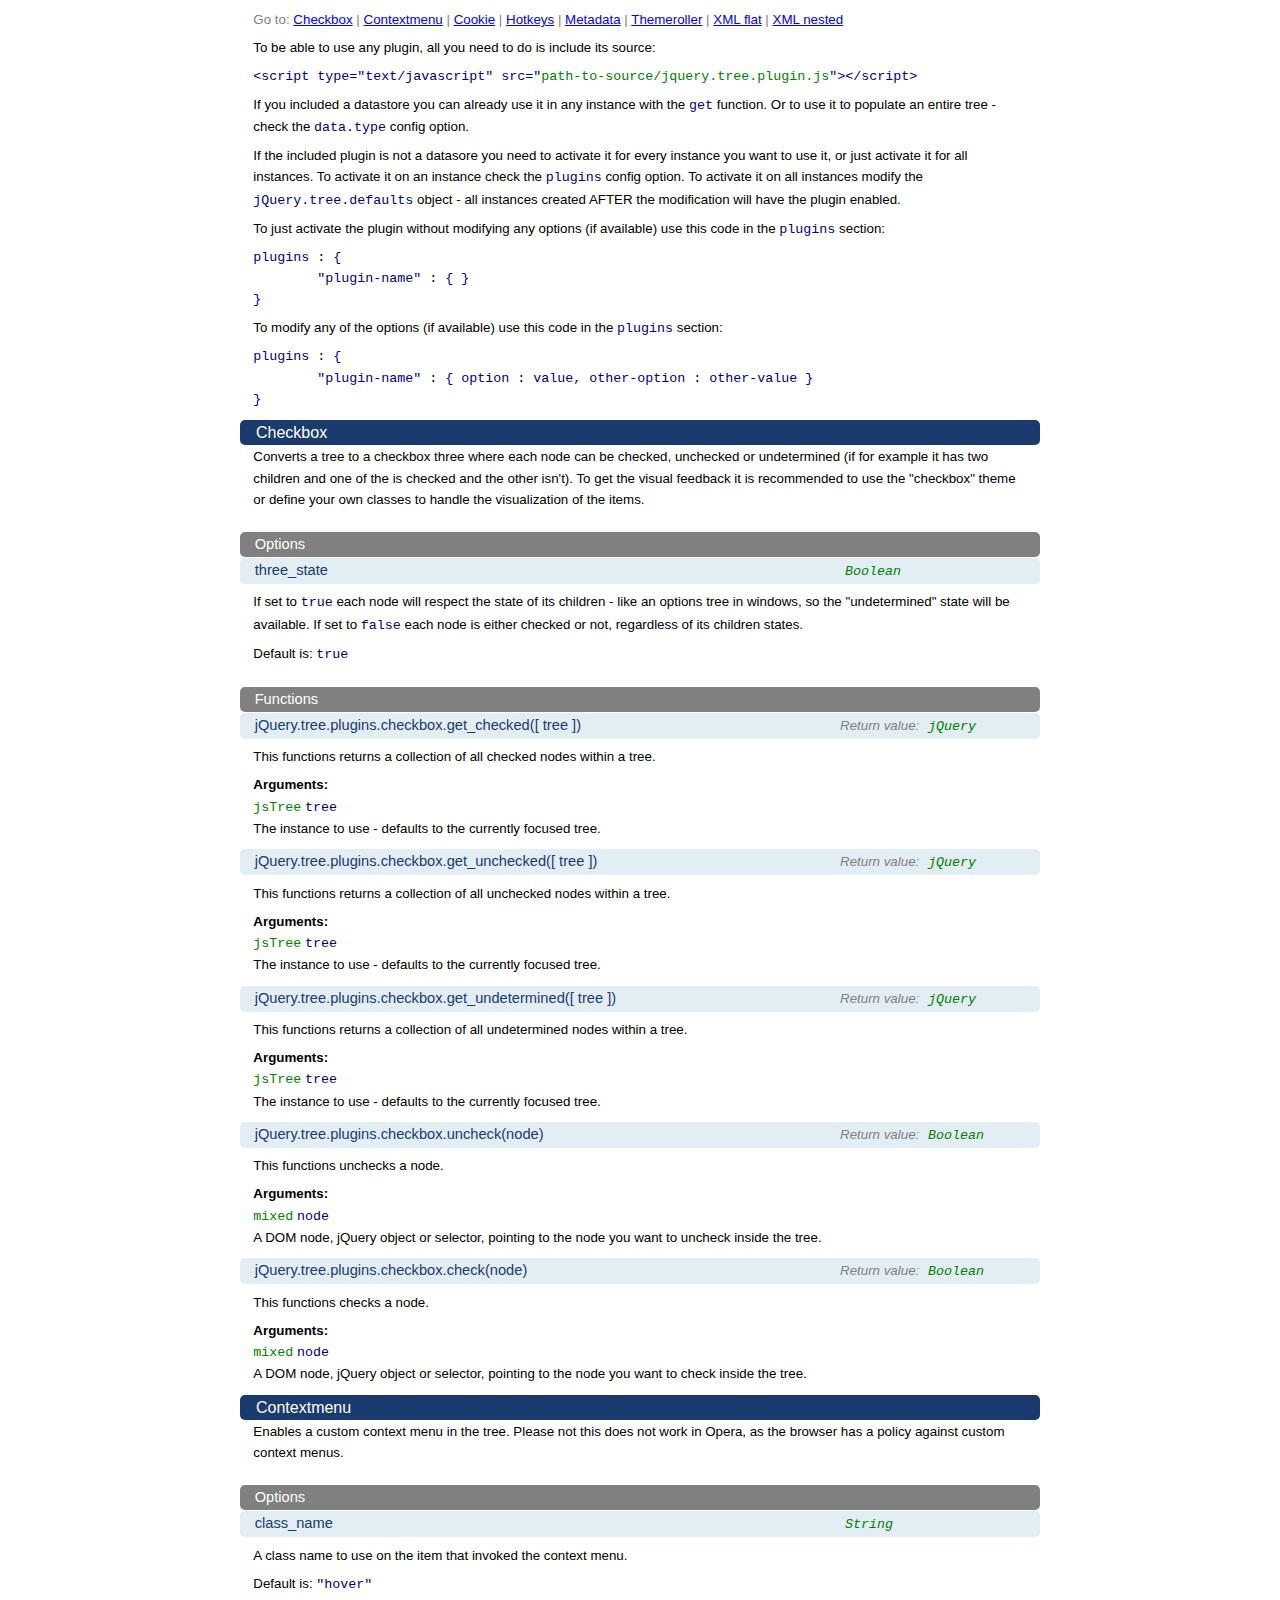
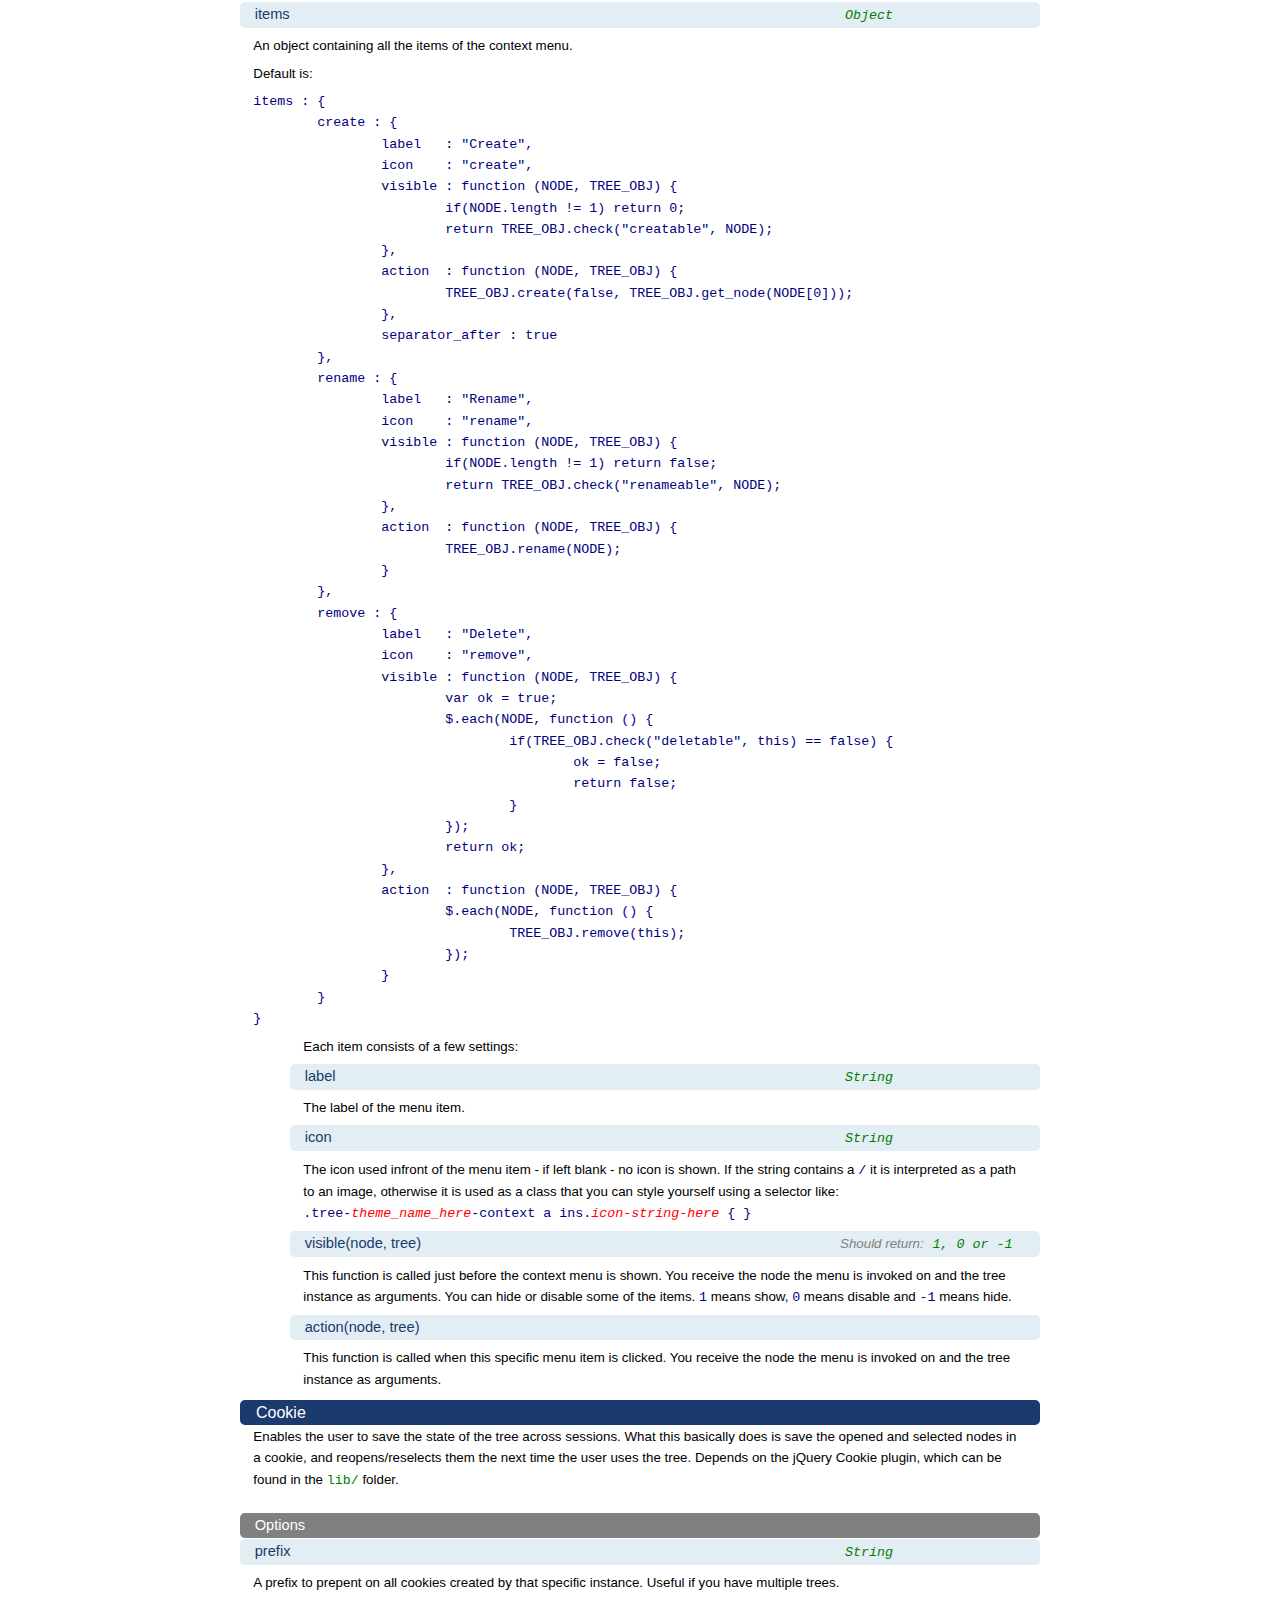
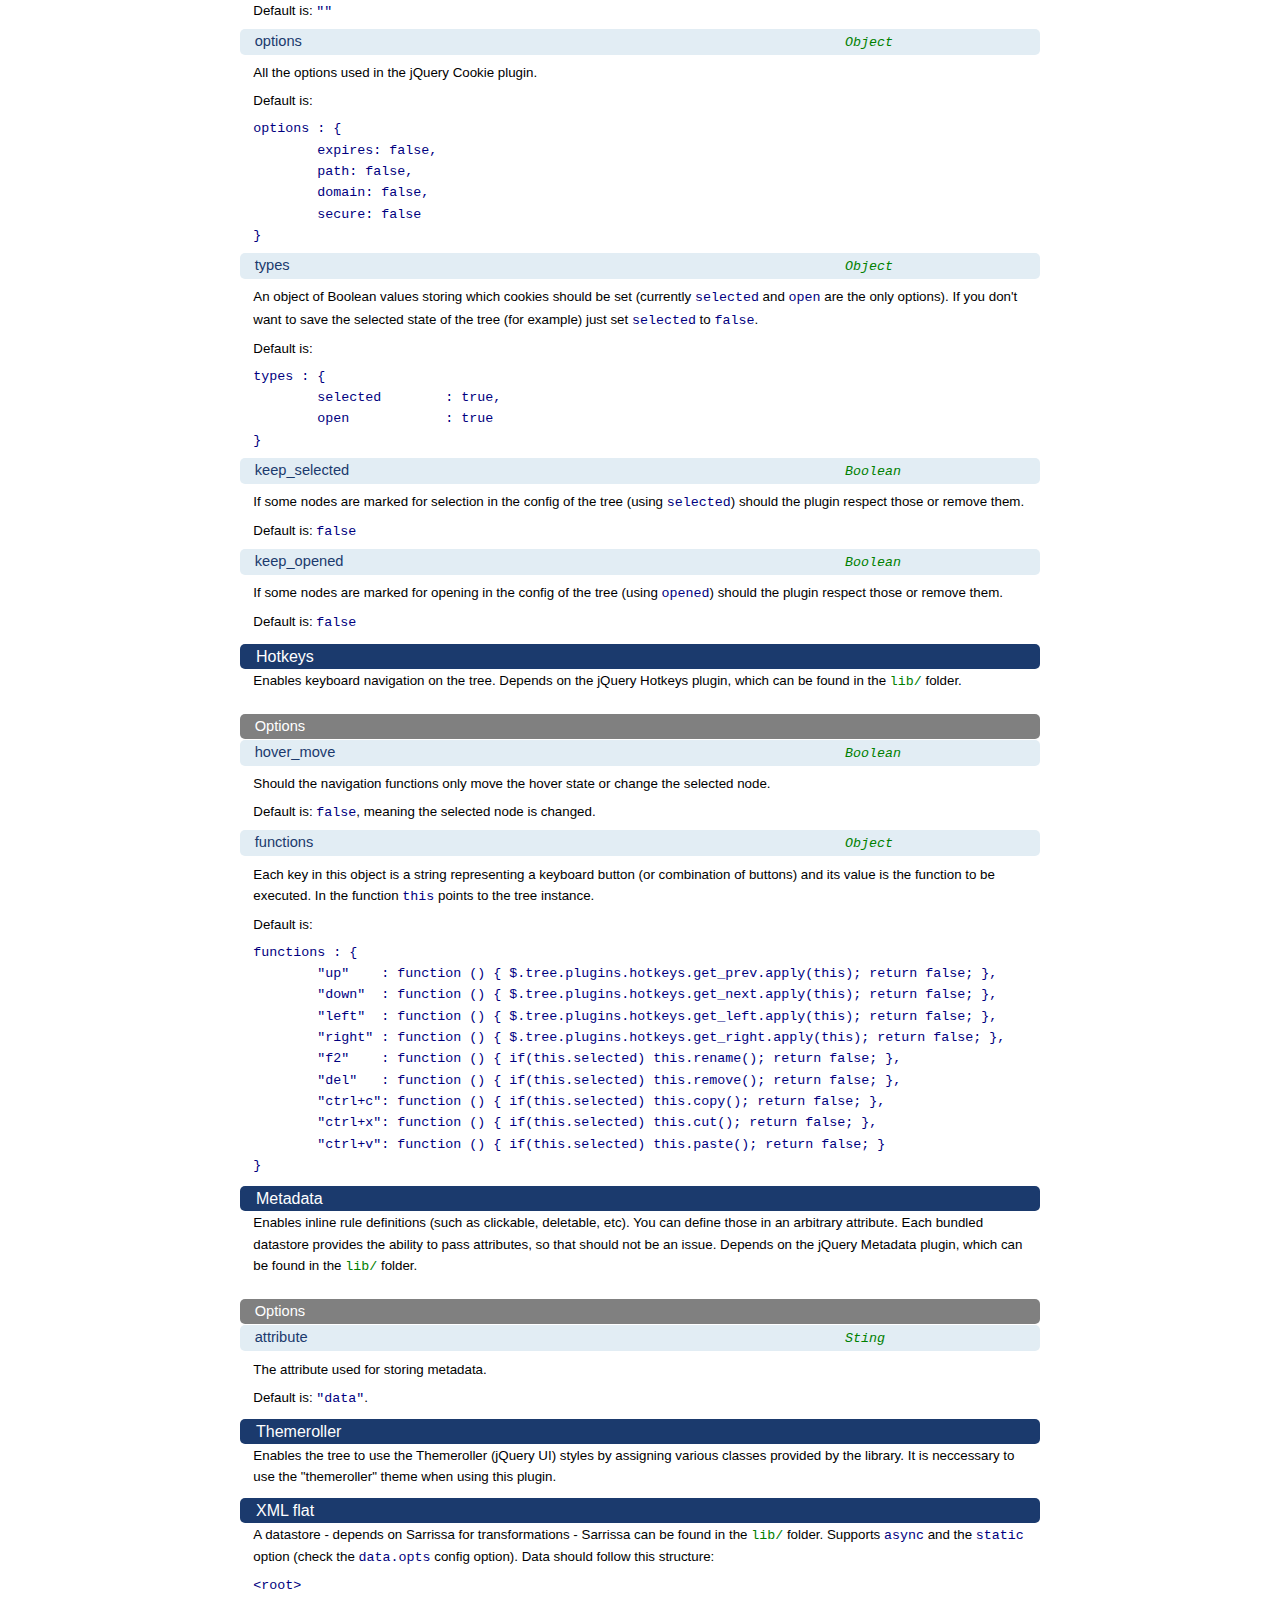
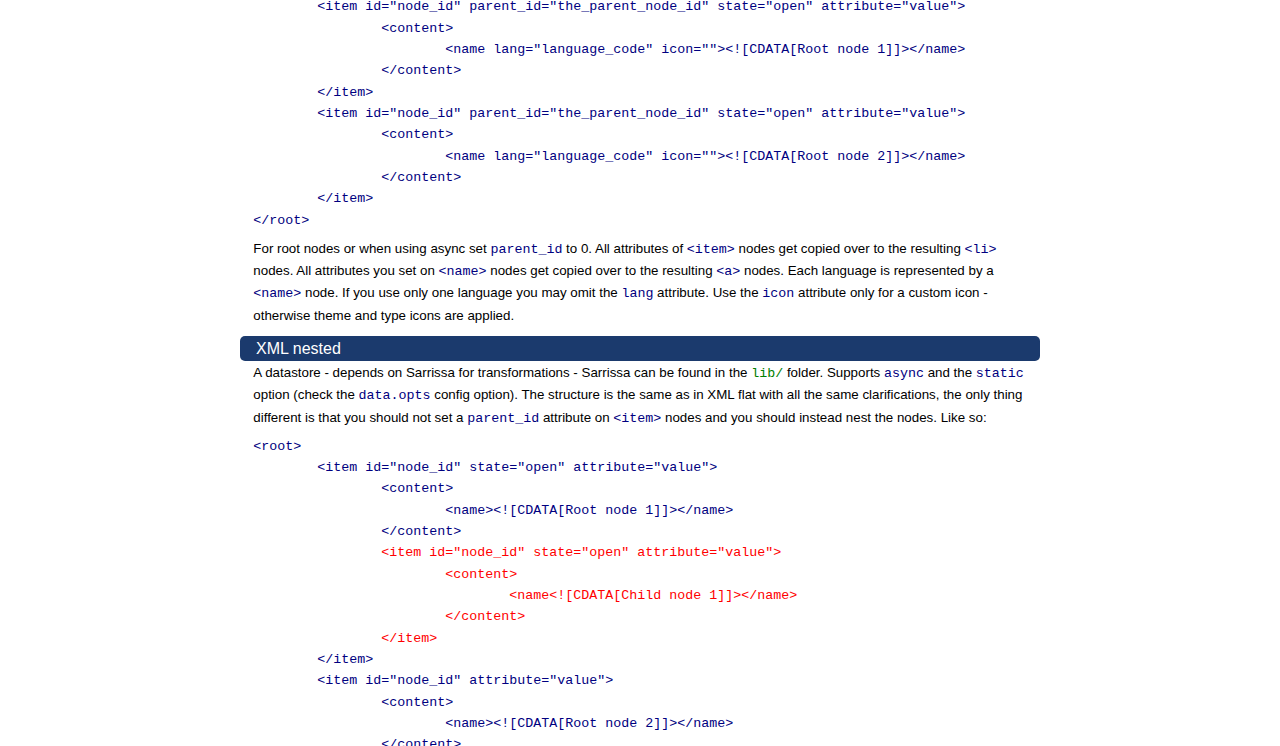
<file: public/resources/scripts/jquery/plugins/tree/documentation_plugins.html>
<!DOCTYPE html
PUBLIC "-//W3C//DTD XHTML 1.0 Strict//EN"
"http://www.w3.org/TR/xhtml1/DTD/xhtml1-strict.dtd">
<html xmlns="http://www.w3.org/1999/xhtml">
<head>
	<meta http-equiv="Content-Type" content="text/html; charset=utf-8" />
	<title>jsTree bundled plugins documentation</title>
	<style type="text/css">
	html, body { padding:0; margin:0; background:white; }
	body, input, th, td, select, option { font-family:"Trebuchet MS",Verdana,Helvetica,Arial,sans-serif !important; font-size:62.5%; color:black; }
	#container { width:800px; margin:0 auto; }
	h1 { background:#1B3A6D; color:white; font-size:1.6em; margin:10px 0 1px 0; padding:0 0 0 1em; letter-spacing:0; line-height:25px; font-weight:normal; border-radius:5px; -moz-border-radius:5px; }
	h2 { background:#E2EDF4; color:#1B3A6D; font-size:11pt; margin:0 0 0.5em 0; padding:0 0 0 1em; letter-spacing:0; line-height:25px; font-weight:normal; border-radius:5px; -moz-border-radius:5px; overflow:hidden; }
	h3 { background:gray; color:white; font-size:11pt; margin:1.5em 0 1px 0; padding:0 0 0 1em; letter-spacing:0; line-height:25px; font-weight:normal; border-radius:5px; -moz-border-radius:5px; overflow:hidden; }
	pre, p { font-size:10pt; line-height:1.6em; padding:0 1em; margin:0 0 0.5em 0; }
	pre, code { font-size:10pt; }
	.fp { color:navy; }
	.type { color:green; }
	h2 span { float:left; line-height:25px; }
	h2 em { float:right; width:200px; font-size:10pt; line-height:25px; color:gray; margin:0; padding:0; font-style:none; }
	h2 em code { padding:0 5px; }
	.arguments { margin-bottom:10px; }
	.arguments p { margin-bottom:0; }
	.arguments strong, .arguments code { display:block; }
	.arguments .inner_description { display:block; }
	.arguments ul { list-style-type:none; }
	.arguments code { display:inline; float:none; margin:0; }
	.arguments li p { padding:0; }
	.indent { margin-left:50px; }

	@media print { 
		#container { width:auto; margin:0 1em; }
		h1, h2, h3 { page-break-after:avoid; }
	}
	</style>
</head>
<body>
	<div id="container">
		<p style="line-height:20px; margin-top:10px; color:gray;">Go to: <a href="#checkbox">Checkbox</a> | <a href="#contextmenu">Contextmenu</a> | <a href="#cookie">Cookie</a> | <a href="#hotkeys">Hotkeys</a> | <a href="#metadata">Metadata</a> | <a href="#themeroller">Themeroller</a> | <a href="#xml_flat">XML flat</a> | <a href="#xml_nested">XML nested</a></p>

		<p class="description">To be able to use any plugin, all you need to do is include its source:</p>
		<p><code class="fp">&lt;script type=&quot;text/javascript&quot; src=&quot;</code><code class="type">path-to-source/jquery.tree.plugin.js</code><code class="fp">&quot;&gt;&lt;/script&gt;</code></p>

		<p class="description">If you included a datastore you can already use it in any instance with the <code class="fp">get</code> function. Or to use it to populate an entire tree - check the <code class="fp">data.type</code> config option.</p>
		<p class="description">If the included plugin is not a datasore you need to activate it for every instance you want to use it, or just activate it for all instances. To activate it on an instance check the <code class="fp">plugins</code> config option. To activate it on all instances modify the <code class="fp">jQuery.tree.defaults</code> object - all instances created AFTER the modification will have the plugin enabled.</p>
		<p class="description">To just activate the plugin without modifying any options (if available) use this code in the <code class="fp">plugins</code> section:</p>
<pre class="fp">
plugins : {
	"plugin-name" : { }
}
</pre>
		<p class="description">To modify any of the options (if available) use this code in the <code class="fp">plugins</code> section:</p>
<pre class="fp">
plugins : {
	"plugin-name" : { option : value, other-option : other-value }
}
</pre>

		<h1 id="checkbox">Checkbox</h1>
		<p class="description">Converts a tree to a checkbox three where each node can be checked, unchecked or undetermined (if for example it has two children and one of the is checked and the other isn't). To get the visual feedback it is recommended to use the "checkbox" theme or define your own classes to handle the visualization of the items.</p>
		<h3>Options</h3>
		<h2 id="checkbox.three_state">
			<span>three_state</span>
			<em><code class="type">Boolean</code></em>
		</h2>
		<p class="description">If set to <code class="fp">true</code> each node will respect the state of its children - like an options tree in windows, so the "undetermined" state will be available. If set to <code class="fp">false</code> each node is either checked or not, regardless of its children states.</p>
		<p class="description">Default is: <code class="fp">true</code></p>

		<h3>Functions</h3>
		<h2 id="tree.plugins.checkbox.get_checked">
			<span>jQuery.tree.plugins.checkbox.get_checked([ tree ])</span>
			<em>Return value: <code class="type">jQuery</code></em>
		</h2>
		<p class="description">This functions returns a collection of all checked nodes within a tree.</p>
		<div class="arguments">
			<p>
				<strong>Arguments:</strong>
				<code class="type">jsTree</code> <code class="fp">tree</code>
			</p>
			<p>The instance to use - defaults to the currently focused tree.</p>
		</div>

		<h2 id="tree.plugins.checkbox.get_unchecked">
			<span>jQuery.tree.plugins.checkbox.get_unchecked([ tree ])</span>
			<em>Return value: <code class="type">jQuery</code></em>
		</h2>
		<p class="description">This functions returns a collection of all unchecked nodes within a tree.</p>
		<div class="arguments">
			<p>
				<strong>Arguments:</strong>
				<code class="type">jsTree</code> <code class="fp">tree</code>
			</p>
			<p>The instance to use - defaults to the currently focused tree.</p>
		</div>

		<h2 id="tree.plugins.checkbox.get_undetermined">
			<span>jQuery.tree.plugins.checkbox.get_undetermined([ tree ])</span>
			<em>Return value: <code class="type">jQuery</code></em>
		</h2>
		<p class="description">This functions returns a collection of all undetermined nodes within a tree.</p>
		<div class="arguments">
			<p>
				<strong>Arguments:</strong>
				<code class="type">jsTree</code> <code class="fp">tree</code>
			</p>
			<p>The instance to use - defaults to the currently focused tree.</p>
		</div>

		<h2 id="tree.plugins.checkbox.uncheck">
			<span>jQuery.tree.plugins.checkbox.uncheck(node)</span>
			<em>Return value: <code class="type">Boolean</code></em>
		</h2>
		<p class="description">This functions unchecks a node.</p>
		<div class="arguments">
			<p>
				<strong>Arguments:</strong>
				<code class="type">mixed</code> <code class="fp">node</code>
			</p>
			<p>A DOM node, jQuery object or selector, pointing to the node you want to uncheck inside the tree.</p>
		</div>

		<h2 id="tree.plugins.checkbox.check">
			<span>jQuery.tree.plugins.checkbox.check(node)</span>
			<em>Return value: <code class="type">Boolean</code></em>
		</h2>
		<p class="description">This functions checks a node.</p>
		<div class="arguments">
			<p>
				<strong>Arguments:</strong>
				<code class="type">mixed</code> <code class="fp">node</code>
			</p>
			<p>A DOM node, jQuery object or selector, pointing to the node you want to check inside the tree.</p>
		</div>


		<h1 id="contextmenu">Contextmenu</h1>
		<p class="description">Enables a custom context menu in the tree. Please not this does not work in Opera, as the browser has a policy against custom context menus.</p>
		<h3>Options</h3>
		<h2 id="contextmenu.class_name">
			<span>class_name</span>
			<em><code class="type">String</code></em>
		</h2>
		<p class="description">A class name to use on the item that invoked the context menu.</p>
		<p class="description">Default is: <code class="fp">"hover"</code></p>

		<h2 id="contextmenu.items">
			<span>items</span>
			<em><code class="type">Object</code></em>
		</h2>
		<p class="description">An object containing all the items of the context menu.</p>
		<p class="description">Default is:</p>
<pre class="fp">
items : {
	create : {
		label	: "Create", 
		icon	: "create",
		visible	: function (NODE, TREE_OBJ) { 
			if(NODE.length != 1) return 0; 
			return TREE_OBJ.check("creatable", NODE); 
		}, 
		action	: function (NODE, TREE_OBJ) { 
			TREE_OBJ.create(false, TREE_OBJ.get_node(NODE[0])); 
		},
		separator_after : true
	},
	rename : {
		label	: "Rename", 
		icon	: "rename",
		visible	: function (NODE, TREE_OBJ) { 
			if(NODE.length != 1) return false; 
			return TREE_OBJ.check("renameable", NODE); 
		}, 
		action	: function (NODE, TREE_OBJ) { 
			TREE_OBJ.rename(NODE); 
		} 
	},
	remove : {
		label	: "Delete",
		icon	: "remove",
		visible	: function (NODE, TREE_OBJ) { 
			var ok = true; 
			$.each(NODE, function () { 
				if(TREE_OBJ.check("deletable", this) == false) {
					ok = false; 
					return false; 
				}
			}); 
			return ok; 
		}, 
		action	: function (NODE, TREE_OBJ) { 
			$.each(NODE, function () { 
				TREE_OBJ.remove(this); 
			}); 
		} 
	}
}
</pre>
		<div class="indent">
			<p>Each item consists of a few settings:</p>

			<h2 id="contextmenu.item.label">
				<span>label</span>
				<em><code class="type">String</code></em>
			</h2>
			<p>The label of the menu item.</p>

			<h2 id="contextmenu.item.icon">
				<span>icon</span>
				<em><code class="type">String</code></em>
			</h2>
			<p>The icon used infront of the menu item - if left blank - no icon is shown. If the string contains a <code class="fp">/</code> it is interpreted as a path to an image, otherwise it is used as a class that you can style yourself using a selector like:<br /><code class="fp">.tree-<em style="color:red;">theme_name_here</em>-context a ins.<em style="color:red;">icon-string-here</em> { }</code></p>

			<h2 id="contextmenu.item.visible">
				<span>visible(node, tree)</span>
				<em>Should return: <code class="type">1, 0 or -1</code></em>
			</h2>
			<p>This function is called just before the context menu is shown. You receive the node the menu is invoked on and the tree instance as arguments. You can hide or disable some of the items. <code class="fp">1</code> means show, <code class="fp">0</code> means disable and <code class="fp">-1</code> means hide.</p>

			<h2 id="contextmenu.item.action">
				<span>action(node, tree)</span>
			</h2>
			<p>This function is called when this specific menu item is clicked. You receive the node the menu is invoked on and the tree instance as arguments.</p>
		</div>

		<h1 id="cookie">Cookie</h1>
		<p class="description">Enables the user to save the state of the tree across sessions. What this basically does is save the opened and selected nodes in a cookie, and reopens/reselects them the next time the user uses the tree. Depends on the jQuery Cookie plugin, which can be found in the <code class="type">lib/</code> folder.</p>
		<h3>Options</h3>
		<h2 id="cookie.prefix">
			<span>prefix</span>
			<em><code class="type">String</code></em>
		</h2>
		<p class="description">A prefix to prepent on all cookies created by that specific instance. Useful if you have multiple trees.</p>
		<p class="description">Default is: <code class="fp">""</code></p>

		<h2 id="cookie.options">
			<span>options</span>
			<em><code class="type">Object</code></em>
		</h2>
		<p class="description">All the options used in the jQuery Cookie plugin.</p>
		<p class="description">Default is:</p>
<pre class="fp">
options : { 
	expires: false, 
	path: false, 
	domain: false, 
	secure: false 
}
</pre>
		<h2 id="cookie.types">
			<span>types</span>
			<em><code class="type">Object</code></em>
		</h2>
		<p class="description">An object of Boolean values storing which cookies should be set (currently <code class="fp">selected</code> and <code class="fp">open</code> are the only options). If you don't want to save the selected state of the tree (for example) just set <code class="fp">selected</code> to <code class="fp">false</code>.</p>
		<p class="description">Default is:</p>
<pre class="fp">
types : {
	selected	: true,
	open		: true
}
</pre>

		<h2 id="cookie.keep_selected">
			<span>keep_selected</span>
			<em><code class="type">Boolean</code></em>
		</h2>
		<p class="description">If some nodes are marked for selection in the config of the tree (using <code class="fp">selected</code>) should the plugin respect those or remove them.</p>
		<p class="description">Default is: <code class="fp">false</code></p>

		<h2 id="cookie.keep_opened">
			<span>keep_opened</span>
			<em><code class="type">Boolean</code></em>
		</h2>
		<p class="description">If some nodes are marked for opening in the config of the tree (using <code class="fp">opened</code>) should the plugin respect those or remove them.</p>
		<p class="description">Default is: <code class="fp">false</code></p>

		<h1 id="hotkeys">Hotkeys</h1>
		<p class="description">Enables keyboard navigation on the tree. Depends on the jQuery Hotkeys plugin, which can be found in the <code class="type">lib/</code> folder.</p>
		<h3>Options</h3>
		<h2 id="hotkeys.hover_move">
			<span>hover_move</span>
			<em><code class="type">Boolean</code></em>
		</h2>
		<p class="description">Should the navigation functions only move the hover state or change the selected node.</p>
		<p class="description">Default is: <code class="fp">false</code>, meaning the selected node is changed.</p>

		<h2 id="hotkeys.functions">
			<span>functions</span>
			<em><code class="type">Object</code></em>
		</h2>
		<p class="description">Each key in this object is a string representing a keyboard button (or combination of buttons) and its value is the function to be executed. In the function <code class="fp">this</code> points to the tree instance.</p>
		<p class="description">Default is: </p>
<pre class="fp">
functions : {
	"up"	: function () { $.tree.plugins.hotkeys.get_prev.apply(this); return false; },
	"down"	: function () { $.tree.plugins.hotkeys.get_next.apply(this); return false; },
	"left"	: function () { $.tree.plugins.hotkeys.get_left.apply(this); return false; },
	"right"	: function () { $.tree.plugins.hotkeys.get_right.apply(this); return false; },
	"f2"	: function () { if(this.selected) this.rename(); return false; },
	"del"	: function () { if(this.selected) this.remove(); return false; },
	"ctrl+c": function () { if(this.selected) this.copy(); return false; },
	"ctrl+x": function () { if(this.selected) this.cut(); return false; },
	"ctrl+v": function () { if(this.selected) this.paste(); return false; }
}
</pre>

		<h1 id="metadata">Metadata</h1>
		<p class="description">Enables inline rule definitions (such as clickable, deletable, etc). You can define those in an arbitrary attribute. Each bundled datastore provides the ability to pass attributes, so that should not be an issue. Depends on the jQuery Metadata plugin, which can be found in the <code class="type">lib/</code> folder.</p>
		<h3>Options</h3>
		<h2 id="metadata.attribute">
			<span>attribute</span>
			<em><code class="type">Sting</code></em>
		</h2>
		<p class="description">The attribute used for storing metadata.</p>
		<p class="description">Default is: <code class="fp">"data"</code>.</p>

		<h1 id="themeroller">Themeroller</h1>
		<p class="description">Enables the tree to use the Themeroller (jQuery UI) styles by assigning various classes provided by the library. It is neccessary to use the "themeroller" theme when using this plugin.</p>

		<h1 id="xml_flat">XML flat</h1>
		<p>A datastore - depends on Sarrissa for transformations - Sarrissa can be found in the <code class="type">lib/</code> folder. Supports <code class="fp">async</code> and the <code class="fp">static</code> option (check the <code class="fp">data.opts</code> config option). Data should follow this structure:</p>
<pre class="fp">
&lt;root&gt;
	&lt;item id=&quot;node_id&quot; parent_id=&quot;the_parent_node_id&quot; state=&quot;open&quot; attribute=&quot;value&quot;&gt;
		&lt;content&gt;
			&lt;name lang=&quot;language_code&quot; icon=&quot;&quot;&gt;&lt;![CDATA[Root node 1]]&gt;&lt;/name&gt;
		&lt;/content&gt;
	&lt;/item&gt;
	&lt;item id=&quot;node_id&quot; parent_id=&quot;the_parent_node_id&quot; state=&quot;open&quot; attribute=&quot;value&quot;&gt;
		&lt;content&gt;
			&lt;name lang=&quot;language_code&quot; icon=&quot;&quot;&gt;&lt;![CDATA[Root node 2]]&gt;&lt;/name&gt;
		&lt;/content&gt;
	&lt;/item&gt;
&lt;/root&gt;
</pre>
<p>For root nodes or when using async set <code class="fp">parent_id</code> to 0. All attributes of <code class="fp">&lt;item&gt;</code> nodes get copied over to the resulting <code class="fp">&lt;li&gt;</code> nodes. All attributes you set on <code class="fp">&lt;name&gt;</code> nodes get copied over to the resulting <code class="fp">&lt;a&gt;</code> nodes. Each language is represented by a <code class="fp">&lt;name&gt;</code> node. If you use only one language you may omit the <code class="fp">lang</code> attribute. Use the <code class="fp">icon</code> attribute only for a custom icon - otherwise theme and type icons are applied.</p>

		<h1 id="xml_nested">XML nested</h1>
		<p>A datastore - depends on Sarrissa for transformations - Sarrissa can be found in the <code class="type">lib/</code> folder. Supports <code class="fp">async</code> and the <code class="fp">static</code> option (check the <code class="fp">data.opts</code> config option). The structure is the same as in XML flat with all the same clarifications, the only thing different is that you should not set a <code class="fp">parent_id</code> attribute on <code class="fp">&lt;item&gt;</code> nodes and you should instead nest the nodes. Like so:
<pre class="fp">
&lt;root&gt;
	&lt;item id=&quot;node_id&quot; state=&quot;open&quot; attribute=&quot;value&quot;&gt;
		&lt;content&gt;
			&lt;name&gt;&lt;![CDATA[Root node 1]]&gt;&lt;/name&gt;
		&lt;/content&gt;<span style="color:red;">
		&lt;item id=&quot;node_id&quot; state=&quot;open&quot; attribute=&quot;value&quot;&gt;
			&lt;content&gt;
				&lt;name&lt;![CDATA[Child node 1]]&gt;&lt;/name&gt;
			&lt;/content&gt;
		&lt;/item&gt;</span>
	&lt;/item&gt;
	&lt;item id=&quot;node_id&quot; attribute=&quot;value&quot;&gt;
		&lt;content&gt;
			&lt;name&gt;&lt;![CDATA[Root node 2]]&gt;&lt;/name&gt;
		&lt;/content&gt;
	&lt;/item&gt;
&lt;/root&gt;
</pre>

</div></body></html>
</file>
